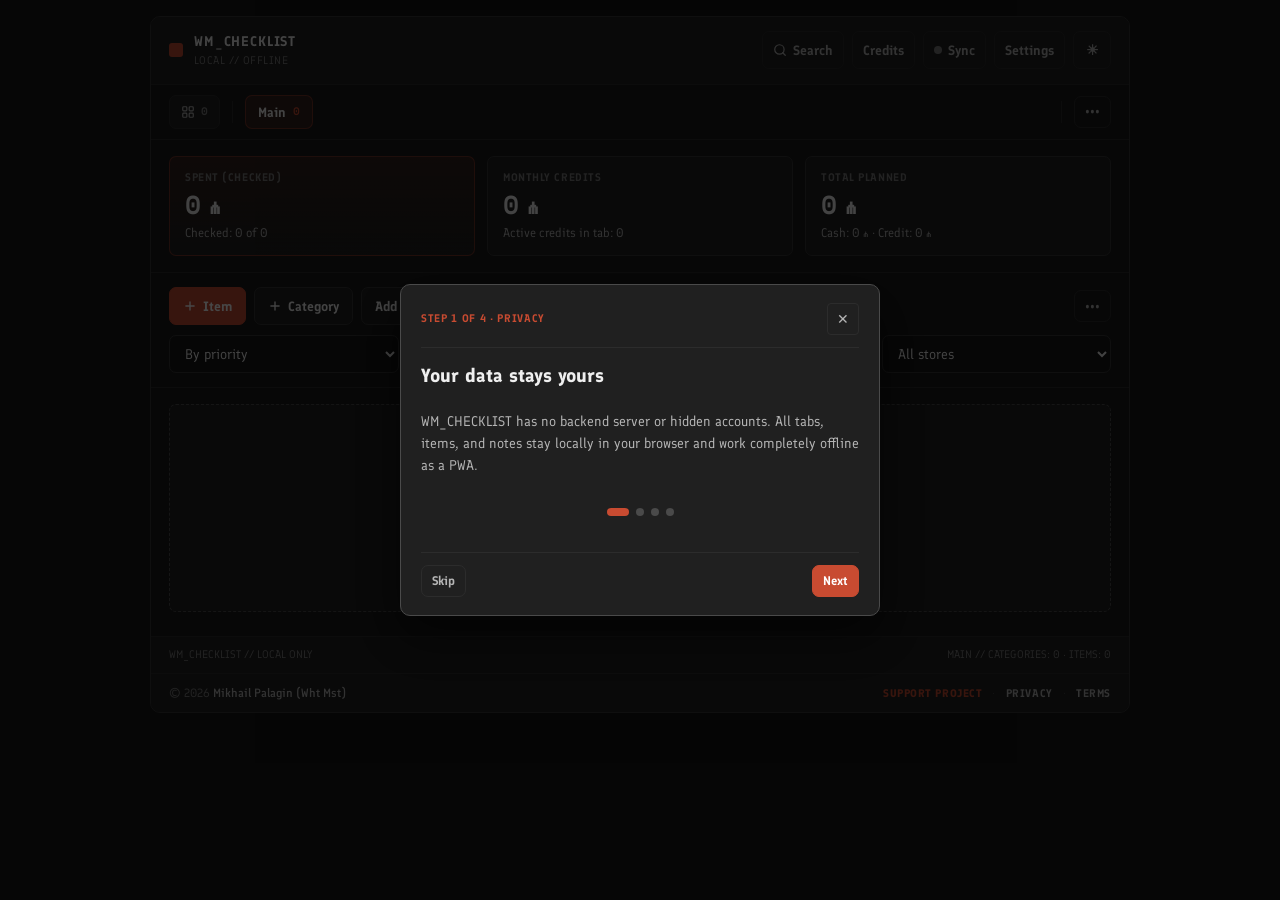
<file: index.html>
<!DOCTYPE html>
<html lang="en" data-theme="dark">
<head>
  <meta charset="UTF-8">
  <meta name="viewport" content="width=device-width, initial-scale=1.0, maximum-scale=5.0">
  <meta http-equiv="Content-Security-Policy" content="default-src 'self'; script-src 'self'; style-src 'self' 'unsafe-inline'; img-src 'self' https: http: data: blob:; font-src 'self'; connect-src 'self' https://api.github.com https://gist.githubusercontent.com https://gitlab.com https://api.dropboxapi.com https://content.dropboxapi.com; object-src 'none'; base-uri 'self'; form-action 'self';">
  <meta name="theme-color" content="#141414">
  <meta name="apple-mobile-web-app-capable" content="yes">
  <meta name="apple-mobile-web-app-status-bar-style" content="black-translucent">
  <link rel="manifest" href="manifest.json">
  <link rel="apple-touch-icon" href="assets/icons/icon-192.png">
  <title>WM_CHECKLIST · Personal Checklist & Purchase Tracker</title>
  <link rel="icon" type="image/svg+xml" href="data:image/svg+xml,%3Csvg xmlns='http://www.w3.org/2000/svg' viewBox='0 0 32 32'%3E%3Crect width='32' height='32' rx='6' fill='%23141414'/%3E%3Crect x='6' y='6' width='20' height='20' rx='4' fill='%23C84B31'/%3E%3Cpath d='M11 16.5l3.2 3.2 6.8-7.2' stroke='%23ffffff' stroke-width='2.6' fill='none' stroke-linecap='round' stroke-linejoin='round'/%3E%3C/svg%3E">
  <link rel="stylesheet" href="css/tokens.css">
  <link rel="stylesheet" href="css/styles.css">
</head>
<body>
  <!-- Выезжающее сверху по центру напоминание о резервной копии -->
  <div class="backup-banner" id="backupReminderBanner" role="status" aria-live="polite" aria-hidden="true">
    <div class="backup-banner-text">
      <div class="backup-banner-title" data-i18n="backup_banner_title">Time to save a backup</div>
      <div class="backup-banner-sub" data-i18n="backup_banner_sub">Your data lives locally in your browser — download a fresh .json in 1 click.</div>
    </div>
    <div class="backup-banner-actions">
      <button type="button" class="btn btn-accent btn-sm" id="backupBannerSaveBtn" data-i18n="backup_banner_save">Save .json</button>
      <button type="button" class="btn btn-ghost btn-sm" id="backupBannerLaterBtn" data-i18n="backup_banner_later">Later</button>
      <button type="button" class="modal-close backup-banner-close" id="backupBannerCloseBtn" aria-label="Close">✕</button>
    </div>
  </div>

  <div class="app-shell">
    <!-- Шапка: Кредиты -> Синхронизировать -> Настройки -> Тема -->
    <header class="topbar">
      <div class="brand">
        <span class="brand-dot" aria-hidden="true"></span>
        <div class="brand-text">
          <span class="brand-title">WM_CHECKLIST</span>
          <span class="brand-sub" id="syncStatusText">LOCAL // OFFLINE</span>
        </div>
      </div>

      <div class="topbar-actions">
        <button type="button" class="btn btn-ghost btn-icon" id="openSearchModalBtn" data-i18n-title="nav_search_title" title="Global search across all tabs (Ctrl+K or /)" aria-label="Search">
          <svg class="ico" viewBox="0 0 24 24" fill="none" stroke="currentColor" stroke-width="2.1" stroke-linecap="round" stroke-linejoin="round" aria-hidden="true"><circle cx="11" cy="11" r="8"/><line x1="21" y1="21" x2="16.65" y2="16.65"/></svg>
          <span class="btn-label-desktop" data-i18n="nav_search">Search</span>
        </button>
        <button type="button" class="btn btn-ghost btn-icon" id="openCreditsModalBtn" data-i18n-title="nav_credits_title" title="Credits & card limit" aria-label="Credits">
          <svg class="ico ico-mobile-only" viewBox="0 0 24 24" fill="none" stroke="currentColor" stroke-width="2" stroke-linecap="round" stroke-linejoin="round" aria-hidden="true"><rect x="2" y="5" width="20" height="14" rx="2"/><line x1="2" y1="10" x2="22" y2="10"/></svg>
          <span class="btn-label-desktop" data-i18n="nav_credits">Credits</span>
          <span class="topbar-pill hidden" id="topbarCreditsPill">0 ₼</span>
        </button>
        <button type="button" class="btn btn-ghost btn-icon" id="quickSyncBtn" data-i18n-title="nav_sync_title" title="Sync with GitHub" aria-label="Sync">
          <span class="sync-indicator" id="syncIndicator"></span>
          <span class="btn-label-desktop" data-i18n="nav_sync">Sync</span>
        </button>
        <button type="button" class="btn btn-ghost btn-icon" id="openSyncModalBtn" data-i18n-title="nav_settings_title" title="General settings, lists & sync" aria-label="Settings">
          <svg class="ico ico-mobile-only" viewBox="0 0 24 24" fill="none" stroke="currentColor" stroke-width="2" stroke-linecap="round" stroke-linejoin="round" aria-hidden="true"><circle cx="12" cy="12" r="3"/><path d="M19.4 15a1.65 1.65 0 0 0 .33 1.82l.06.06a2 2 0 1 1-2.83 2.83l-.06-.06a1.65 1.65 0 0 0-1.82-.33 1.65 1.65 0 0 0-1 1.51V21a2 2 0 1 1-4 0v-.09A1.65 1.65 0 0 0 9 19.4a1.65 1.65 0 0 0-1.82.33l-.06.06a2 2 0 1 1-2.83-2.83l.06-.06a1.65 1.65 0 0 0 .33-1.82 1.65 1.65 0 0 0-1.51-1H3a2 2 0 1 1 0-4h.09A1.65 1.65 0 0 0 4.6 9a1.65 1.65 0 0 0-.33-1.82l-.06-.06a2 2 0 1 1 2.83-2.83l.06.06a1.65 1.65 0 0 0 1.82.33H9a1.65 1.65 0 0 0 1-1.51V3a2 2 0 1 1 4 0v.09a1.65 1.65 0 0 0 1 1.51 1.65 1.65 0 0 0 1.82-.33l.06-.06a2 2 0 1 1 2.83 2.83l-.06.06a1.65 1.65 0 0 0-.33 1.82V9a1.65 1.65 0 0 0 1.51 1H21a2 2 0 1 1 0 4h-.09a1.65 1.65 0 0 0-1.51 1z"/></svg>
          <span class="btn-label-desktop" data-i18n="nav_settings">Settings</span>
        </button>
        <button type="button" class="btn btn-ghost btn-icon" id="themeToggleBtn" data-i18n-title="nav_theme_title" title="Toggle theme" aria-label="Toggle theme">
          <span id="themeToggleIcon">☀</span>
        </button>
      </div>
    </header>

    <!-- Панель вкладок (списков) -->
    <nav class="tabs-bar" aria-label="Lists">
      <div class="tabs-pinned-left">
        <button type="button" class="tab-chip tab-chip--all" id="allTabBtn" data-i18n-title="nav_all_title" title="All items across all tabs (unified list)" aria-label="All items">
          <svg class="ico" viewBox="0 0 24 24" fill="none" stroke="currentColor" stroke-width="2" stroke-linecap="round" stroke-linejoin="round" aria-hidden="true"><rect x="3" y="3" width="7" height="7" rx="1.5"/><rect x="14" y="3" width="7" height="7" rx="1.5"/><rect x="3" y="14" width="7" height="7" rx="1.5"/><rect x="14" y="14" width="7" height="7" rx="1.5"/></svg>
          <span class="tab-chip-count" id="allTabCount">0</span>
        </button>
      </div>
      <div class="tabs-divider" aria-hidden="true"></div>
      <div class="tabs-scroll-wrap">
        <button type="button" class="tabs-scroll-btn tabs-scroll-prev hidden" id="tabsScrollLeftBtn" aria-label="Scroll tabs left">‹</button>
        <div class="tabs-list" id="tabsList"></div>
        <button type="button" class="tabs-scroll-btn tabs-scroll-next hidden" id="tabsScrollRightBtn" aria-label="Scroll tabs right">›</button>
      </div>
      <div class="tabs-divider" aria-hidden="true"></div>
      <div class="tabs-controls">
        <button type="button" class="btn btn-ghost btn-sm" id="manageTabsBtn" data-i18n-title="nav_manage_tabs_title" title="Manage tabs (create, reorder, edit)">•••</button>
      </div>
    </nav>

    <!-- Итоговая полоса текущей вкладки -->
    <section class="summary-grid" aria-label="Tab summary">
      <div class="summary-card summary-card--primary">
        <div class="summary-label" data-i18n="sum_spent">SPENT (CHECKED)</div>
        <div class="summary-value" id="statSpent">0 ₼</div>
        <div class="summary-meta" id="statSpentMeta">Checked: 0 of 0</div>
      </div>
      <div class="summary-card">
        <div class="summary-label" data-i18n="sum_monthly">MONTHLY CREDITS</div>
        <div class="summary-value" id="statMonthly">0 ₼</div>
        <div class="summary-meta" id="statMonthlyMeta">Active credits: 0</div>
      </div>
      <div class="summary-card">
        <div class="summary-label" data-i18n="sum_planned">TOTAL PLANNED</div>
        <div class="summary-value" id="statPlanned">0 ₼</div>
        <div class="summary-meta" id="statPlannedMeta">Cash: 0 ₼ · Credit: 0 ₼</div>
      </div>
    </section>

    <!-- Основные действия и фильтры -->
    <section class="toolbar">
      <div class="toolbar-primary">
        <div class="toolbar-primary-left">
          <button type="button" class="btn btn-accent" id="addItemBtn"><svg class="ico" viewBox="0 0 24 24" fill="none" stroke="currentColor" stroke-width="2.4" stroke-linecap="round" stroke-linejoin="round" aria-hidden="true"><line x1="12" y1="5" x2="12" y2="19"/><line x1="5" y1="12" x2="19" y2="12"/></svg><span data-i18n="btn_add_item">Item</span></button>
          <button type="button" class="btn btn-secondary" id="addCategoryBtn"><svg class="ico" viewBox="0 0 24 24" fill="none" stroke="currentColor" stroke-width="2.4" stroke-linecap="round" stroke-linejoin="round" aria-hidden="true"><line x1="12" y1="5" x2="12" y2="19"/><line x1="5" y1="12" x2="19" y2="12"/></svg><span data-i18n="btn_add_cat">Category</span></button>
          <button type="button" class="btn btn-secondary" id="addBundleBtn" data-i18n="btn_add_bundle">Add Credit</button>
        </div>
        <div class="toolbar-primary-right">
          <button type="button" class="btn btn-ghost btn-sm btn-icon hidden" id="toggleAllCategoriesBtn" title="Collapse all categories" aria-label="Collapse or expand all categories"></button>
          <button type="button" class="btn btn-ghost btn-sm" id="manageCategoriesBtn" data-i18n-title="nav_manage_cats_title" title="Manage categories (reorder, rename, move)">•••</button>
        </div>
      </div>

      <div class="toolbar-filters">
        <select class="select" id="sortFilter" aria-label="Sort items">
          <option value="priority" data-i18n="sort_priority">By priority</option>
          <option value="price_desc" data-i18n="sort_price_desc">Price: high to low</option>
          <option value="price_asc" data-i18n="sort_price_asc">Price: low to high</option>
          <option value="newest" data-i18n="sort_newest">Newest first</option>
          <option value="alpha" data-i18n="sort_alpha">Alphabetical (A–Z)</option>
        </select>
        <select class="select" id="statusFilter" aria-label="Filter by status">
          <option value="all" data-i18n="filter_status_all">All statuses</option>
          <option value="unchecked" data-i18n="filter_status_unchecked">Not bought</option>
          <option value="checked" data-i18n="filter_status_checked">Bought</option>
          <option value="credit" data-i18n="filter_status_credit">Credit / installment only</option>
        </select>
        <select class="select" id="priorityFilter" aria-label="Filter by priority">
          <option value="all" data-i18n="filter_prio_all">All priorities</option>
        </select>
        <select class="select" id="storeFilter" aria-label="Filter by store">
          <option value="all" data-i18n="filter_store_all">All stores</option>
        </select>
      </div>
    </section>

    <!-- Основной список категорий и позиций (всегда чистый, без лишних блоков) -->
    <main class="checklist-main" id="checklistRoot"></main>

    <!-- Двухэтажный футер -->
    <footer class="app-footer">
      <div class="footer-top">
        <span class="footer-left" id="footerProviderLabel">WM_CHECKLIST // LOCAL</span>
        <span class="footer-right" id="footerStats">READY</span>
      </div>
      <div class="footer-lower">
        <div class="footer-copy">
          © 2026 <a class="footer-copy-link" href="https://whtmst.github.io/" target="_blank" rel="noopener noreferrer">Mikhail Palagin (Wht Mst)</a>
        </div>
        <div class="footer-links">
          <button type="button" class="footer-action-link" id="openDonateModalBtn" data-i18n="footer_support">SUPPORT PROJECT</button>
          <span class="footer-sep" aria-hidden="true">·</span>
          <button type="button" class="footer-legal-link" id="openPrivacyModalBtn" data-i18n="footer_privacy">PRIVACY</button>
          <span class="footer-sep" aria-hidden="true">·</span>
          <button type="button" class="footer-legal-link" id="openTermsModalBtn" data-i18n="footer_terms">TERMS</button>
        </div>
      </div>
    </footer>
  </div>

  <!-- ВЫДВИЖНАЯ ПАНЕЛЬ ПРОСМОТРА КАРТОЧКИ ТОВАРА -->
  <div class="drawer-backdrop" id="itemDetailDrawer" aria-hidden="true">
    <aside class="drawer-panel" role="dialog" aria-modal="true" aria-labelledby="drawerItemTitle">
      <div class="drawer-header">
        <div class="drawer-kicker" id="drawerCategoryLabel">ITEM CARD</div>
        <div class="drawer-header-actions">
          <button type="button" class="btn btn-secondary btn-sm" id="drawerEditBtn" data-i18n-title="tip_edit_item" title="Edit item">
            <svg class="ico" viewBox="0 0 24 24" fill="none" stroke="currentColor" stroke-width="2" stroke-linecap="round" stroke-linejoin="round" aria-hidden="true"><path d="M12 20h9"/><path d="M16.5 3.5a2.12 2.12 0 0 1 3 3L7 19l-4 1 1-4Z"/></svg>
            <span data-i18n="btn_edit">Edit</span>
          </button>
          <button type="button" class="modal-close" id="closeDrawerBtn" aria-label="Close">✕</button>
        </div>
      </div>

      <div class="drawer-body" id="drawerBody">
        <div class="drawer-badges" id="drawerBadges"></div>
        <h3 class="drawer-title" id="drawerItemTitle"></h3>

        <div class="drawer-price-bar">
          <div>
            <div class="drawer-price-main" id="drawerPriceMain"></div>
            <div class="drawer-price-sub" id="drawerPriceSub"></div>
          </div>
          <label class="checkbox-label drawer-check-toggle">
            <input type="checkbox" id="drawerCheckedToggle">
            <span id="drawerCheckedText">Bought</span>
          </label>
        </div>

        <div class="drawer-credit-block hidden" id="drawerCreditBlock"></div>

        <div class="drawer-gallery hidden" id="drawerGallery">
          <div class="gallery-stage">
            <img id="drawerGalleryImg" class="gallery-img" alt="Item photo" referrerpolicy="no-referrer" loading="lazy">
            <button type="button" class="gallery-nav gallery-prev hidden" id="galleryPrevBtn" aria-label="Previous photo">‹</button>
            <button type="button" class="gallery-nav gallery-next hidden" id="galleryNextBtn" aria-label="Next photo">›</button>
          </div>
          <div class="gallery-dots hidden" id="galleryDots"></div>
        </div>

        <div class="drawer-link-wrap hidden" id="drawerLinkWrap">
          <a class="btn btn-accent drawer-link-btn" id="drawerLinkAnchor" href="#" target="_blank" rel="noopener noreferrer">
            Open item ↗
          </a>
        </div>

        <div class="drawer-note-section" id="drawerNoteSection">
          <div class="drawer-section-label" data-i18n="drawer_note_label">NOTE / SPECIFICATIONS</div>
          <div class="drawer-note-content" id="drawerNoteContent"></div>
        </div>
      </div>
    </aside>
  </div>

  <!-- МОДАЛКА: Глобальный Spotlight-поиск по всем вкладкам (Ctrl+K) -->
  <div class="modal-backdrop spotlight-backdrop" id="globalSearchModal" aria-hidden="true">
    <div class="modal-box modal-box--xl spotlight-box" role="dialog" aria-modal="true" aria-label="Global search">
      <div class="spotlight-input-wrap">
        <svg class="ico spotlight-ico" viewBox="0 0 24 24" fill="none" stroke="currentColor" stroke-width="2.2" stroke-linecap="round" stroke-linejoin="round" aria-hidden="true"><circle cx="11" cy="11" r="8"/><line x1="21" y1="21" x2="16.65" y2="16.65"/></svg>
        <input type="search" class="spotlight-input" id="globalSearchInput" placeholder="Search across all tabs, specs, stores, credits..." data-i18n-placeholder="spotlight_placeholder" autocomplete="off">
        <kbd class="spotlight-kbd">ESC</kbd>
        <button type="button" class="modal-close" data-close-modal="globalSearchModal" aria-label="Close">✕</button>
      </div>
      <div class="spotlight-chips" id="spotlightChips">
        <button type="button" class="spotlight-chip" data-chip-group="status" data-chip-val="unchecked" data-i18n="chip_unchecked">Not bought</button>
        <button type="button" class="spotlight-chip" data-chip-group="status" data-chip-val="checked" data-i18n="chip_checked">Bought</button>
        <button type="button" class="spotlight-chip" data-chip-group="pay" data-chip-val="credit" data-i18n="chip_credit">In credit</button>
        <button type="button" class="spotlight-chip" data-chip-group="pay" data-chip-val="cash" data-i18n="chip_cash">Cash</button>
      </div>
      <div class="spotlight-meta" id="globalSearchMeta"></div>
      <div class="spotlight-results" id="globalSearchResults"></div>
    </div>
  </div>

  <!-- МОДАЛКА: Единая сводка «Все кредиты и лимит карты» (780px) -->
  <div class="modal-backdrop" id="creditsModal" aria-hidden="true">
    <div class="modal-box modal-box--xl" role="dialog" aria-modal="true" aria-labelledby="creditsModalTitle">
      <div class="modal-header">
        <div>
          <div class="section-kicker">GLOBAL_CREDITS // ALL_TABS</div>
          <h3 id="creditsModalTitle" data-i18n="credits_modal_title">All credits, installments & card limit</h3>
        </div>
        <button type="button" class="modal-close" data-close-modal="creditsModal" aria-label="Close">✕</button>
      </div>

      <div class="modal-form">
        <div class="credits-ref-grid">
          <div class="card-limit-box">
            <div class="form-group">
              <label class="form-label" for="cardLimitInput"><span data-i18n="credits_card_limit_label">Card limit</span> (<span class="js-currency-symbol">₼</span>, <span data-i18n="credits_ref_suffix">reference</span>)</label>
              <input type="number" class="input input-mono" id="cardLimitInput" min="0" step="1" data-i18n-placeholder="credits_ph_limit" placeholder="e.g., 2450">
            </div>
            <div class="card-limit-stats" id="cardLimitStats">
              <span class="form-hint">Enter your card limit to see remaining balance.</span>
            </div>
            <div class="credit-progress-track hidden" id="cardLimitTrack">
              <div class="credit-progress-fill" id="cardLimitFill" style="width: 0%;"></div>
            </div>
          </div>

          <div class="card-limit-box">
            <div class="form-group">
              <label class="form-label" for="monthlyIncomeInput"><span data-i18n="credits_income_label">Income / mo</span> (<span class="js-currency-symbol">₼</span>, <span data-i18n="credits_ref_suffix">reference</span>)</label>
              <input type="number" class="input input-mono" id="monthlyIncomeInput" min="0" step="1" data-i18n-placeholder="credits_ph_income" placeholder="e.g., 820">
            </div>
            <div class="card-limit-stats" id="monthlyIncomeStats">
              <span class="form-hint">Enter monthly income to see credit load percentage.</span>
            </div>
            <div class="credit-progress-track hidden" id="monthlyIncomeTrack">
              <div class="credit-progress-fill" id="monthlyIncomeFill" style="width: 0%;"></div>
            </div>
          </div>
        </div>

        <div class="credits-kpi-grid">
          <div class="summary-card summary-card--primary">
            <div class="summary-label" data-i18n="credits_kpi_monthly">MONTHLY PAYMENT (ALL TABS)</div>
            <div class="summary-value" id="globalCreditMonthly">0 ₼</div>
            <div class="summary-meta" id="globalCreditMonthlyMeta">Active records: 0</div>
          </div>
          <div class="summary-card">
            <div class="summary-label" data-i18n="credits_kpi_grace">GRACE DEBT</div>
            <div class="summary-value" id="globalCreditGrace">0 ₼</div>
            <div class="summary-meta" id="globalCreditGraceMeta">No upcoming deadlines</div>
          </div>
          <div class="summary-card">
            <div class="summary-label" data-i18n="credits_kpi_remaining">TOTAL DEBT REMAINING</div>
            <div class="summary-value" id="globalCreditRemaining">0 ₼</div>
            <div class="summary-meta" data-i18n="credits_kpi_remaining_sub">Across all active debts</div>
          </div>
        </div>

        <div class="credits-toolbar">
          <div class="credits-filter-pills" id="creditsTypeFilter">
            <button type="button" class="tab-chip active" data-ctype="all" data-i18n="credits_filter_all">All</button>
            <button type="button" class="tab-chip" data-ctype="installment" data-i18n="credit_type_installment">Installment</button>
            <button type="button" class="tab-chip" data-ctype="ninja" data-i18n="credit_type_ninja">Ninja</button>
            <button type="button" class="tab-chip" data-ctype="grace" data-i18n="credit_type_grace_short">Grace</button>
            <button type="button" class="tab-chip" data-ctype="custom" data-i18n="credits_filter_custom">Custom</button>
            <button type="button" class="tab-chip" data-ctype="paid_off" id="creditsFilterPaidOff" data-i18n="credits_filter_paid_off">Paid off</button>
          </div>
          <button type="button" class="btn btn-accent btn-sm" id="addBundleFromCreditsBtn"><svg class="ico" viewBox="0 0 24 24" fill="none" stroke="currentColor" stroke-width="2.4" stroke-linecap="round" stroke-linejoin="round" aria-hidden="true"><line x1="12" y1="5" x2="12" y2="19"/><line x1="5" y1="12" x2="19" y2="12"/></svg><span data-i18n="btn_add_bundle">Add Credit</span></button>
        </div>

        <div class="global-credits-list" id="globalCreditsList"></div>
      </div>
    </div>
  </div>

  <!-- МОДАЛКА: Добавить / Редактировать позицию (единая ширина 780px на ПК, без дубля кредита) -->
  <div class="modal-backdrop" id="itemModal" aria-hidden="true">
    <div class="modal-box modal-box--xl" role="dialog" aria-modal="true" aria-labelledby="itemModalTitle">
      <div class="modal-header">
        <h3 id="itemModalTitle">New item</h3>
        <button type="button" class="modal-close" data-close-modal="itemModal" aria-label="Close">✕</button>
      </div>
      <form id="itemForm" class="modal-form">
        <input type="hidden" id="itemIdInput">

        <div class="form-group">
          <label class="form-label" for="itemTitleInput" data-i18n="item_label_title">Title *</label>
          <input type="text" class="input" id="itemTitleInput" data-i18n-placeholder="item_ph_title" placeholder="e.g., Mountain Bike 26&quot; or USB-C Charger" required>
        </div>

        <div class="form-row-2">
          <div class="form-group">
            <label class="form-label" for="itemCategorySelect" data-i18n="item_label_cat">Category *</label>
            <select class="select" id="itemCategorySelect" required></select>
          </div>
          <div class="form-group">
            <label class="form-label" for="itemPriceInput"><span data-i18n="item_label_price">Price</span> (<span class="js-currency-symbol">₼</span>)</label>
            <input type="number" class="input input-mono" id="itemPriceInput" min="0" step="0.01" placeholder="0">
          </div>
        </div>

        <div class="form-group hidden" id="newCategoryGroup">
          <label class="form-label" for="itemNewCategoryInput" data-i18n="item_label_new_cat">New category name *</label>
          <input type="text" class="input" id="itemNewCategoryInput" data-i18n-placeholder="item_ph_new_cat" placeholder="e.g., Gear, Lighting, Accessories">
        </div>

        <div class="form-row-2">
          <div class="form-group">
            <label class="form-label" for="itemPrioritySelect" data-i18n="item_label_prio">Priority</label>
            <select class="select" id="itemPrioritySelect"></select>
          </div>
          <div class="form-group">
            <label class="form-label" for="itemStoreSelect" data-i18n="item_label_store">Store / source</label>
            <select class="select" id="itemStoreSelect"></select>
          </div>
        </div>

        <div class="form-group hidden" id="customStoreGroup">
          <label class="form-label" for="itemCustomStoreInput" data-i18n="item_label_custom_store">Custom store / source</label>
          <input type="text" class="input" id="itemCustomStoreInput" data-i18n-placeholder="item_ph_custom_store" placeholder="e.g., Amazon, AliExpress, Local shop">
        </div>

        <div class="form-group">
          <label class="form-label" for="itemLinkInput" data-i18n="item_label_link">Product URL</label>
          <input type="url" class="input" id="itemLinkInput" placeholder="https://...">
        </div>

        <div class="form-group">
          <label class="form-label" for="itemImageInput1" data-i18n="item_label_photos">Product photos (image URLs, up to 3)</label>
          <div class="photo-inputs-stack" id="itemPhotoInputs">
            <div class="photo-upload-bar hidden" id="itemPhotoUploadBar">
              <label class="btn btn-secondary btn-sm file-upload-btn" id="itemPhotoUploadLabel">
                <span data-i18n="photo_upload_btn">Upload photo (WebP)</span>
                <input type="file" id="itemPhotoFileInput" accept="image/jpeg,image/png,image/webp,image/heic,image/heif,image/gif" multiple hidden>
              </label>
              <span class="photo-upload-hint" id="itemPhotoUploadHint" data-i18n="photo_upload_hint">Up to 3 · auto-resized to 1280px WebP, EXIF/GPS stripped</span>
            </div>
            <div class="photo-upload-notice hidden" id="itemPhotoUploadNotice" data-i18n="photo_upload_need_dbx">Device photo uploads require connecting Dropbox in Settings → Sync.</div>
            <div class="photo-thumbs-row hidden" id="itemPhotoThumbs"></div>
            <input type="url" class="input" id="itemImageInput1" data-i18n-placeholder="item_ph_photo1" placeholder="https://... (photo 1)">
            <input type="url" class="input hidden" id="itemImageInput2" data-i18n-placeholder="item_ph_photo2" placeholder="https://... (photo 2)">
            <input type="url" class="input hidden" id="itemImageInput3" data-i18n-placeholder="item_ph_photo3" placeholder="https://... (photo 3)">
          </div>
        </div>

        <div class="form-group">
          <label class="form-label" for="itemNoteInput" data-i18n="item_label_note">Note / specifications</label>
          <textarea class="textarea" id="itemNoteInput" rows="4" data-i18n-placeholder="item_ph_note" placeholder="Size, color, or &quot;Key: Value&quot; spec lines..."></textarea>
        </div>

        <div class="form-check-row">
          <label class="checkbox-label">
            <input type="checkbox" id="itemCheckedInput">
            <span data-i18n="item_label_checked">Already bought / completed</span>
          </label>
        </div>

        <!-- Перенести / скопировать карточку в другую вкладку -->
        <div class="transfer-box hidden" id="itemTransferBox">
          <div class="section-kicker" data-i18n="transfer_kicker">MOVE / COPY TO ANOTHER TAB</div>
          <div class="form-row-2">
            <div class="form-group">
              <label class="form-label" for="itemTransferTabSelect" data-i18n="transfer_target_tab">Target tab</label>
              <select class="select" id="itemTransferTabSelect"></select>
            </div>
            <div class="form-group">
              <label class="form-label" for="itemTransferCatSelect" data-i18n="transfer_target_cat">Category inside it</label>
              <select class="select" id="itemTransferCatSelect"></select>
            </div>
          </div>
          <div class="transfer-actions">
            <button type="button" class="btn btn-secondary btn-sm" id="moveItemTabBtn" data-i18n="btn_move">Move →</button>
            <button type="button" class="btn btn-ghost btn-sm" id="copyItemTabBtn" data-i18n="btn_copy">Copy</button>
          </div>
        </div>

        <div class="modal-actions modal-actions--split">
          <button type="button" class="btn btn-danger hidden" id="deleteItemBtn" data-i18n="btn_delete">Delete</button>
          <button type="button" class="btn btn-danger hidden" id="clearItemFormBtn" data-i18n-title="tip_clear_form" title="Clear all form fields">
            <svg class="ico" viewBox="0 0 24 24" fill="none" stroke="currentColor" stroke-width="2" stroke-linecap="round" stroke-linejoin="round" aria-hidden="true"><polyline points="3 6 5 6 21 6"/><path d="M19 6l-1 14a2 2 0 0 1-2 2H8a2 2 0 0 1-2-2L5 6"/><path d="M10 11v6"/><path d="M14 11v6"/><path d="M9 6V4a1 1 0 0 1 1-1h4a1 1 0 0 1 1 1v2"/></svg>
            <span data-i18n="btn_clear">Clear</span>
          </button>
          <div class="modal-actions-right">
            <button type="button" class="btn btn-ghost" data-close-modal="itemModal" data-i18n="btn_cancel">Cancel</button>
            <button type="submit" class="btn btn-accent" data-i18n="btn_save">Save</button>
          </div>
        </div>
      </form>
    </div>
  </div>

  <!-- МОДАЛКА: Единое оформление в кредит / рассрочку (1 или несколько товаров из любых вкладок, 780px) -->
  <div class="modal-backdrop" id="bundleModal" aria-hidden="true">
    <div class="modal-box modal-box--xl" role="dialog" aria-modal="true" aria-labelledby="bundleModalTitle">
      <div class="modal-header">
        <h3 id="bundleModalTitle">Add credit / installment</h3>
        <button type="button" class="modal-close" data-close-modal="bundleModal" aria-label="Close">✕</button>
      </div>
      <form id="bundleForm" class="modal-form">
        <input type="hidden" id="bundleIdInput">

        <div class="form-row-2">
          <div class="form-group">
            <label class="form-label" for="bundleNameInput" data-i18n="bundle_label_name">Name (leave empty for single item)</label>
            <input type="text" class="input" id="bundleNameInput" data-i18n-placeholder="bundle_ph_name" placeholder="e.g., Order 18.11 or auto-filled">
          </div>
          <div class="form-group">
            <label class="form-label" for="bundleTypeSelect" data-i18n="bundle_label_type">Payment type</label>
            <select class="select" id="bundleTypeSelect">
              <option value="installment">Installment (0%)</option>
              <option value="ninja">Ninja (split with %)</option>
              <option value="grace">Grace period</option>
              <option value="custom">Custom...</option>
            </select>
          </div>
        </div>

        <div class="form-group hidden" id="bundleCustomTypeGroup">
          <label class="form-label" for="bundleCustomTypeInput" data-i18n="bundle_label_custom_type">Custom type name</label>
          <input type="text" class="input" id="bundleCustomTypeInput" data-i18n-placeholder="bundle_ph_custom_type" placeholder="e.g., Bank Split">
        </div>

        <div class="form-group">
          <div class="form-label-row">
            <label class="form-label" data-i18n="bundle_label_items">Select 1 or more items (across any tabs) *</label>
            <span class="mono-pill" id="bundleBaseSumLabel">Base: 0 ₼</span>
          </div>
          <div class="bundle-picker-tools">
            <input type="search" class="input bundle-picker-search" id="bundlePickerSearch" data-i18n-placeholder="bundle_ph_search" placeholder="Search item, category, or tab..." aria-label="Search items">
            <label class="checkbox-label bundle-show-all-label" data-i18n-title="tip_show_used" title="Show items already included in other credits">
              <input type="checkbox" id="bundleShowUsedCheck">
              <span data-i18n="bundle_show_used">Already in credits</span>
            </label>
          </div>
          <div class="bundle-picker-list" id="bundleItemsPicker"></div>
        </div>

        <!-- Поля для Рассрочка / Ninja / Свой -->
        <div id="bundleInstallmentRows">
          <div class="form-row-2" style="margin-bottom: 10px;">
            <div class="form-group">
              <label class="form-label" for="bundleStartDateInput" data-i18n="bundle_label_start">Start date</label>
              <input type="date" class="input input-mono" id="bundleStartDateInput">
            </div>
            <div class="form-group">
              <label class="form-label" for="bundleMonthsInput" data-i18n="bundle_label_months">Term (mo.)</label>
              <input type="number" class="input input-mono" id="bundleMonthsInput" min="1" step="1" placeholder="12">
            </div>
          </div>

          <div class="form-row-2">
            <div class="form-group">
              <label class="form-label" for="bundleMonthlyInput"><span data-i18n="bundle_label_monthly">Payment / mo</span> (<span class="js-currency-symbol">₼</span>) *</label>
              <input type="number" class="input input-mono" id="bundleMonthlyInput" min="0" step="0.01" placeholder="6.61">
            </div>
            <div class="form-group">
              <label class="form-label" for="bundleTotalInput"><span data-i18n="bundle_label_total">Total amount</span> (<span class="js-currency-symbol">₼</span>) *</label>
              <input type="number" class="input input-mono" id="bundleTotalInput" min="0" step="0.01" placeholder="79.33">
            </div>
          </div>
        </div>

        <!-- Поля для Льготного периода -->
        <div id="bundleGraceRows" class="hidden">
          <div class="form-row-2">
            <div class="form-group">
              <label class="form-label" for="bundleDueDateInput" data-i18n="bundle_label_due">Pay by (date)</label>
              <input type="date" class="input input-mono" id="bundleDueDateInput">
            </div>
            <div class="form-group">
              <label class="form-label" for="bundleGraceTotalInput"><span data-i18n="bundle_label_grace_total">Amount due</span> (<span class="js-currency-symbol">₼</span>) *</label>
              <input type="number" class="input input-mono" id="bundleGraceTotalInput" min="0" step="0.01" placeholder="33.50">
            </div>
          </div>
        </div>

        <div class="credit-calc-note" id="bundleOverpayNote">
          Enter the total amount (including bank fees if any) and the monthly payment.
        </div>

        <div class="form-check-row">
          <label class="checkbox-label">
            <input type="checkbox" id="bundleCheckedInput" checked>
            <span data-i18n="bundle_label_checked">Already issued (mark selected items as bought)</span>
          </label>
        </div>

        <div class="modal-actions modal-actions--split">
          <div class="modal-actions-left">
            <button type="button" class="btn btn-danger hidden" id="deleteBundleBtn" data-i18n="btn_delete_credit">Delete credit</button>
            <button type="button" class="btn btn-warning hidden" id="toggleBundlePaidOffBtn" data-i18n="btn_mark_paid_off">Mark as paid off</button>
          </div>
          <div class="modal-actions-right">
            <button type="button" class="btn btn-ghost" data-close-modal="bundleModal" data-i18n="btn_cancel">Cancel</button>
            <button type="submit" class="btn btn-accent" data-i18n="btn_save_credit">Save credit</button>
          </div>
        </div>
      </form>
    </div>
  </div>

  <!-- МОДАЛКА: Управление вкладками (создать, порядок, редактировать) -->
  <div class="modal-backdrop" id="tabsManagerModal" aria-hidden="true">
    <div class="modal-box modal-box--wide" role="dialog" aria-modal="true" aria-labelledby="tabsManagerTitle">
      <div class="modal-header">
        <div>
          <div class="section-kicker">TABS_MANAGER</div>
          <h3 id="tabsManagerTitle" data-i18n="tabs_mgr_title">Manage tabs</h3>
        </div>
        <button type="button" class="modal-close" data-close-modal="tabsManagerModal" aria-label="Close">✕</button>
      </div>
      <div class="modal-form">
        <div class="manager-top-bar">
          <span class="form-hint" data-i18n="mgr_drag_hint">Reorder using ↑↓ arrows or drag by ⋮⋮</span>
          <button type="button" class="btn btn-accent btn-sm" id="addTabFromManagerBtn"><svg class="ico" viewBox="0 0 24 24" fill="none" stroke="currentColor" stroke-width="2.4" stroke-linecap="round" stroke-linejoin="round" aria-hidden="true"><line x1="12" y1="5" x2="12" y2="19"/><line x1="5" y1="12" x2="19" y2="12"/></svg><span data-i18n="btn_new_tab">New tab</span></button>
        </div>
        <div class="manager-list" id="tabsManagerList"></div>
      </div>
    </div>
  </div>

  <!-- МОДАЛКА: Управление категориями текущей вкладки -->
  <div class="modal-backdrop" id="categoriesManagerModal" aria-hidden="true">
    <div class="modal-box modal-box--wide" role="dialog" aria-modal="true" aria-labelledby="categoriesManagerTitle">
      <div class="modal-header">
        <div>
          <div class="section-kicker" id="categoriesManagerKicker">CATEGORIES_MANAGER</div>
          <h3 id="categoriesManagerTitle" data-i18n="cats_mgr_title">Manage categories</h3>
        </div>
        <button type="button" class="modal-close" data-close-modal="categoriesManagerModal" aria-label="Close">✕</button>
      </div>
      <div class="modal-form">
        <div class="manager-top-bar">
          <span class="form-hint" data-i18n="mgr_drag_hint">Reorder using ↑↓ arrows or drag by ⋮⋮</span>
          <button type="button" class="btn btn-accent btn-sm" id="addCategoryFromManagerBtn"><svg class="ico" viewBox="0 0 24 24" fill="none" stroke="currentColor" stroke-width="2.4" stroke-linecap="round" stroke-linejoin="round" aria-hidden="true"><line x1="12" y1="5" x2="12" y2="19"/><line x1="5" y1="12" x2="19" y2="12"/></svg><span data-i18n="btn_new_cat">New category</span></button>
        </div>
        <div class="manager-list" id="categoriesManagerList"></div>
      </div>
    </div>
  </div>

  <!-- МОДАЛКА: Категория -->
  <div class="modal-backdrop" id="categoryModal" aria-hidden="true">
    <div class="modal-box" role="dialog" aria-modal="true" aria-labelledby="categoryModalTitle">
      <div class="modal-header">
        <h3 id="categoryModalTitle">New category</h3>
        <button type="button" class="modal-close" data-close-modal="categoryModal" aria-label="Close">✕</button>
      </div>
      <form id="categoryForm" class="modal-form">
        <input type="hidden" id="categoryIdInput">
        <div class="form-group">
          <label class="form-label" for="categoryNameInput" data-i18n="cat_label_name">Category name *</label>
          <input type="text" class="input" id="categoryNameInput" data-i18n-placeholder="cat_ph_name" placeholder="e.g., Gear, Lighting, Tools" required>
        </div>

        <div class="transfer-box hidden" id="categoryTransferBox">
          <div class="section-kicker" data-i18n="transfer_kicker">MOVE / COPY TO ANOTHER TAB</div>
          <p class="form-hint" data-i18n="transfer_cat_hint">The category will be moved or copied along with all its items.</p>
          <div class="form-group">
            <label class="form-label" for="categoryTransferTabSelect" data-i18n="transfer_target_tab">Target tab</label>
            <select class="select" id="categoryTransferTabSelect"></select>
          </div>
          <div class="transfer-actions">
            <button type="button" class="btn btn-secondary btn-sm" id="moveCategoryTabBtn" data-i18n="btn_move">Move →</button>
            <button type="button" class="btn btn-ghost btn-sm" id="copyCategoryTabBtn" data-i18n="btn_copy">Copy</button>
          </div>
        </div>

        <div class="modal-actions modal-actions--split">
          <button type="button" class="btn btn-danger hidden" id="deleteCategoryBtn" data-i18n="btn_delete_cat">Delete category</button>
          <div class="modal-actions-right">
            <button type="button" class="btn btn-ghost" data-close-modal="categoryModal" data-i18n="btn_cancel">Cancel</button>
            <button type="submit" class="btn btn-accent" data-i18n="btn_save">Save</button>
          </div>
        </div>
      </form>
    </div>
  </div>

  <!-- МОДАЛКА: Вкладка -->
  <div class="modal-backdrop" id="tabModal" aria-hidden="true">
    <div class="modal-box" role="dialog" aria-modal="true" aria-labelledby="tabModalTitle">
      <div class="modal-header">
        <h3 id="tabModalTitle">New tab</h3>
        <button type="button" class="modal-close" data-close-modal="tabModal" aria-label="Close">✕</button>
      </div>
      <form id="tabForm" class="modal-form">
        <input type="hidden" id="tabIdInput">
        <div class="form-group">
          <label class="form-label" for="tabNameInput" data-i18n="tab_label_name">Tab name *</label>
          <input type="text" class="input" id="tabNameInput" data-i18n-placeholder="tab_ph_name" placeholder="e.g., Work, Home, Renovation" required>
        </div>
        <div class="modal-actions modal-actions--split">
          <button type="button" class="btn btn-danger hidden" id="deleteTabBtn" data-i18n="btn_delete_tab">Delete tab</button>
          <div class="modal-actions-right">
            <button type="button" class="btn btn-ghost" data-close-modal="tabModal" data-i18n="btn_cancel">Cancel</button>
            <button type="submit" class="btn btn-accent" data-i18n="btn_save">Save</button>
          </div>
        </div>
      </form>
    </div>
  </div>

  <!-- МОДАЛКА: Настройки (Общие и Синхронизация) -->
  <div class="modal-backdrop" id="syncModal" aria-hidden="true">
    <div class="modal-box modal-box--xl" role="dialog" aria-modal="true" aria-labelledby="syncModalTitle">
      <div class="modal-header modal-header--tabs">
        <div class="settings-header-left">
          <h3 id="syncModalTitle" data-i18n="settings_title">Settings</h3>
          <div class="settings-tabs" id="settingsModalTabs" role="tablist">
            <button type="button" class="settings-tab-btn active" data-settings-tab="general" role="tab" aria-selected="true" data-i18n="settings_tab_general">General</button>
            <button type="button" class="settings-tab-btn" data-settings-tab="sync" role="tab" aria-selected="false" data-i18n="settings_tab_sync">Sync</button>
            <button type="button" class="settings-tab-btn" data-settings-tab="about" role="tab" aria-selected="false" data-i18n="settings_tab_about">About</button>
          </div>
        </div>
        <button type="button" class="modal-close" data-close-modal="syncModal" aria-label="Close">✕</button>
      </div>

      <!-- ВКЛАДКА 1: ОБЩИЕ НАСТРОЙКИ (Валюта, Магазины, Типы кредитов) -->
      <div class="modal-form" id="settingsTabGeneral">
        <div class="sync-panel">
          <div class="section-kicker" data-i18n="gen_currency_kicker">CURRENCY, LANGUAGE & BACKUP</div>
          <div class="form-row-2">
            <div class="form-group">
              <label class="form-label" for="currencyPresetSelect" data-i18n="gen_currency_label">Currency</label>
              <select class="select" id="currencyPresetSelect"></select>
            </div>
            <div class="form-group hidden" id="customCurrencyGroup">
              <label class="form-label" for="customCurrencyInput" data-i18n="gen_currency_custom_label">Custom symbol (1–5 chars)</label>
              <div class="input-with-btn">
                <input type="text" class="input input-mono" id="customCurrencyInput" maxlength="5" placeholder="£, BYN, zł...">
                <button type="button" class="btn btn-accent btn-sm" id="applyCustomCurrencyBtn" data-i18n="btn_ok">OK</button>
              </div>
            </div>
          </div>
          <p class="form-hint" data-i18n="gen_currency_hint">Updates instantly across the entire app and syncs between devices.</p>

          <div class="form-row-2" style="margin-top: 10px;">
            <div class="form-group">
              <label class="form-label" for="langSelect" data-i18n="gen_lang_label">Interface language</label>
              <select class="select" id="langSelect">
                <option value="ru">Русский (RU)</option>
                <option value="en">English (EN)</option>
                <option value="az">Azərbaycanca (AZ)</option>
              </select>
            </div>
            <div class="form-group">
              <label class="form-label" for="backupReminderSelect" data-i18n="gen_backup_label">Remind to export .json</label>
              <select class="select" id="backupReminderSelect">
                <option value="0" data-i18n="gen_backup_off">Off</option>
                <option value="7" data-i18n="gen_backup_7">Every 7 days</option>
                <option value="14" data-i18n="gen_backup_14">Every 14 days</option>
                <option value="30" data-i18n="gen_backup_30">Every 30 days</option>
              </select>
            </div>
          </div>
          <p class="form-hint" data-i18n="gen_backup_hint">Shows a gentle top banner with a 1-click JSON export when it is time to back up.</p>
        </div>

        <div class="sync-divider"></div>

        <div class="sync-panel">
          <div class="section-kicker" data-i18n="gen_stores_kicker">STORES & SOURCES</div>
          <p class="form-hint" data-i18n="gen_stores_hint">Hidden stores stay out of the dropdown for new items without breaking existing cards. Custom stores added to items appear here automatically.</p>
          <div class="prefs-list" id="storesPrefsList"></div>
          <div class="input-with-btn">
            <input type="text" class="input" id="newStorePrefInput" data-i18n-placeholder="gen_stores_placeholder" placeholder="Add custom store (e.g. Amazon, eBay)">
            <button type="button" class="btn btn-secondary btn-sm" id="addStorePrefBtn" data-i18n="btn_add">+ Add</button>
          </div>
        </div>

        <div class="sync-divider"></div>

        <div class="sync-panel">
          <div class="section-kicker" data-i18n="gen_credits_kicker">CREDIT & INSTALLMENT TYPES</div>
          <p class="form-hint" data-i18n="gen_credits_hint">Hide unused built-in types (like Ninja) with the eye icon. Custom types use standard monthly payment math.</p>
          <div class="prefs-list" id="creditTypesPrefsList"></div>
          <div class="input-with-btn">
            <input type="text" class="input" id="newCreditTypePrefInput" data-i18n-placeholder="gen_credits_placeholder" placeholder="Add custom type (e.g. Klarna, Split)">
            <button type="button" class="btn btn-secondary btn-sm" id="addCreditTypePrefBtn" data-i18n="btn_add">+ Add</button>
          </div>
        </div>
      </div>

      <!-- ВКЛАДКА 2: СИНХРОНИЗАЦИЯ И БЭКАП -->
      <div class="modal-form hidden" id="settingsTabSync">
        <div class="sync-panel">
          <div class="section-kicker" data-i18n="sync_provider_kicker">CLOUD STORAGE PROVIDER</div>
          <p class="form-hint" data-i18n="sync_provider_hint">Choose one active storage provider. Your local browser database stays intact when switching providers.</p>
          <details class="dbx-advanced-details sync-multidevice-details" id="syncMultiDeviceDetails">
            <summary class="dbx-advanced-summary" data-i18n="sync_multidevice_toggle">How to connect a second device or switch clouds</summary>
            <div class="sync-multidevice-body">
              <p data-i18n="sync_multidevice_why"></p>
              <ol class="sync-multidevice-steps">
                <li data-i18n="sync_multidevice_s1"></li>
                <li data-i18n="sync_multidevice_s2"></li>
                <li data-i18n="sync_multidevice_s3"></li>
              </ol>
            </div>
          </details>

          <div class="provider-grid" id="syncProviderGrid">
            <div class="provider-card" data-provider="local" role="button" tabindex="0">
              <div class="provider-card-head">
                <span class="provider-name" data-i18n="prov_local_name">Local only</span>
              </div>
              <span class="provider-meta" data-i18n="prov_local_meta">This browser only · JSON backup</span>
            </div>
            <div class="provider-card" data-provider="github" role="button" tabindex="0">
              <div class="provider-card-head">
                <span class="provider-name" data-i18n="prov_github_name">GitHub Gist</span>
                <button type="button" class="provider-help-btn" data-provider-help="github" data-i18n-title="prov_help_tip" title="Step-by-step setup guide">?</button>
              </div>
              <span class="provider-meta" data-i18n="prov_github_meta">Up to 10 MB · URL photos</span>
            </div>
            <div class="provider-card" data-provider="gitlab" role="button" tabindex="0">
              <div class="provider-card-head">
                <span class="provider-name" data-i18n="prov_gitlab_name">GitLab Snippets</span>
                <button type="button" class="provider-help-btn" data-provider-help="gitlab" data-i18n-title="prov_help_tip" title="Step-by-step setup guide">?</button>
              </div>
              <span class="provider-meta" data-i18n="prov_gitlab_meta">Up to 50 MB · URL photos</span>
            </div>
            <div class="provider-card" data-provider="dropbox" role="button" tabindex="0">
              <div class="provider-card-head">
                <span class="provider-name" data-i18n="prov_dropbox_name">Dropbox</span>
                <button type="button" class="provider-help-btn" data-provider-help="dropbox" data-i18n-title="prov_help_tip" title="Step-by-step setup guide">?</button>
              </div>
              <span class="provider-meta provider-meta--accent" data-i18n="prov_dropbox_meta">2 GB · WebP photo uploads</span>
            </div>
          </div>

          <div class="provider-switch-banner hidden" id="providerSwitchBanner">
            <span data-i18n="sync_switch_notice">Provider switched. Your local records are safe — push them to the new cloud or merge with an existing remote copy.</span>
          </div>

          <!-- ПАНЕЛЬ: ЛОКАЛЬНО -->
          <div class="provider-panel hidden" id="syncPanelLocal">
            <p class="form-hint" data-i18n="sync_local_desc">All data stays strictly in this browser localStorage. Cloud sync is off. Use local JSON backup below or enable backup reminders in the General tab.</p>
          </div>

          <!-- ПАНЕЛЬ: GITHUB GIST -->
          <div class="provider-panel hidden" id="syncPanelGithub">
            <div class="section-kicker" data-i18n="sync_kicker">GITHUB SECRET GIST SYNC</div>
            <p class="form-hint" data-i18n="sync_hint">Your token stays strictly in your browser (localStorage) and is never published. Background checks use ETag (304 responses use 0 GitHub API quota).</p>
            <div class="form-group">
              <label class="form-label" for="ghTokenInput" data-i18n="sync_label_token">GitHub Personal Access Token (scope: gist)</label>
              <div class="input-with-btn">
                <input type="password" class="input input-mono" id="ghTokenInput" data-i18n-placeholder="sync_ph_token" placeholder="ghp_... or github_pat_..." autocomplete="off">
                <button type="button" class="btn btn-secondary" id="findGistBtn" data-i18n="sync_btn_find">Find my Gist</button>
              </div>
            </div>
            <div class="form-group">
              <label class="form-label" for="ghGistIdInput" data-i18n="sync_label_gist">Gist ID (auto-filled on first push or search)</label>
              <input type="text" class="input input-mono" id="ghGistIdInput" data-i18n-placeholder="sync_ph_gist" placeholder="Leave blank to auto-find or create">
            </div>
          </div>

          <!-- ПАНЕЛЬ: GITLAB SNIPPETS -->
          <div class="provider-panel hidden" id="syncPanelGitlab">
            <div class="section-kicker" data-i18n="sync_gl_kicker">GITLAB PRIVATE SNIPPETS (UP TO 50 MB)</div>
            <p class="form-hint" data-i18n="sync_gl_hint">Your token stays only in your browser. Recommended: Fine-grained token (User tab → Snippet: Create, Read, Update) or Legacy token (api scope). Private snippets hold up to 50 MB.</p>
            <div class="form-group">
              <label class="form-label" for="glTokenInput" data-i18n="sync_gl_label_token">GitLab Personal Access Token (User → Snippet or Legacy: api)</label>
              <div class="input-with-btn">
                <input type="password" class="input input-mono" id="glTokenInput" data-i18n-placeholder="sync_gl_ph_token" placeholder="glpat-..." autocomplete="off">
                <button type="button" class="btn btn-secondary" id="findGitlabSnippetBtn" data-i18n="sync_gl_btn_find">Find Snippet</button>
              </div>
            </div>
            <div class="form-group">
              <label class="form-label" for="glSnippetIdInput" data-i18n="sync_gl_label_id">Snippet ID (auto-filled on first push or search)</label>
              <input type="text" class="input input-mono" id="glSnippetIdInput" data-i18n-placeholder="sync_gl_ph_id" placeholder="Leave empty to auto-find / create">
            </div>
          </div>

          <!-- ПАНЕЛЬ: DROPBOX APP FOLDER -->
          <div class="provider-panel hidden" id="syncPanelDropbox">
            <div class="section-kicker" data-i18n="sync_dbx_kicker">DROPBOX APP FOLDER (2 GB + WEBP PHOTOS)</div>
            <p class="form-hint" data-i18n="sync_dbx_hint">Isolated /Apps/WM_CHECKLIST folder. OAuth 2.0 PKCE sign-in with permanent refresh token — no passwords, no backend. Supports uploading up to 3 photos per item.</p>
            <div class="dropbox-account-row">
              <span class="dropbox-account-status" id="dbxAccountStatus"></span>
              <div class="dropbox-account-actions">
                <button type="button" class="btn btn-accent" id="connectDropboxBtn" data-i18n="sync_dbx_btn_connect">Sign in with Dropbox</button>
                <button type="button" class="btn btn-ghost btn-sm hidden" id="disconnectDropboxBtn" data-i18n="sync_dbx_btn_disconnect">Disconnect</button>
              </div>
            </div>
            <details class="dbx-advanced-details" id="dbxAdvancedDetails">
              <summary class="dbx-advanced-summary" data-i18n="sync_dbx_advanced_toggle">Custom App Key (for developers & forks)</summary>
              <div class="form-group" id="dbxAppKeyGroup" style="margin-top: 8px;">
                <label class="form-label" for="dbxAppKeyInput" data-i18n="sync_dbx_label_appkey">Custom Dropbox App Key (leave empty for 1-click sign-in)</label>
                <input type="text" class="input input-mono" id="dbxAppKeyInput" data-i18n-placeholder="sync_dbx_ph_appkey" placeholder="Leave empty to use built-in WM_CHECKLIST key">
              </div>
            </details>
          </div>

          <!-- ОБЩИЕ КОНТРОЛЫ ОБЛАКА -->
          <div class="cloud-common-controls hidden" id="cloudCommonControls">
            <div class="form-check-row">
              <label class="checkbox-label">
                <input type="checkbox" id="ghAutoSyncCheck">
                <span data-i18n="sync_label_auto">Auto-sync (push on edit + auto-pull from other devices)</span>
              </label>
            </div>

            <div class="sync-buttons-row">
              <button type="button" class="btn btn-accent" id="saveSyncSettingsBtn" data-i18n="sync_btn_save">Save settings</button>
              <button type="button" class="btn btn-secondary" id="pushGistBtn" data-i18n="sync_btn_push_cloud">Push to cloud ↑</button>
              <button type="button" class="btn btn-secondary" id="pullGistBtn" data-i18n="sync_btn_pull_cloud">Pull from cloud ↓</button>
              <button type="button" class="btn btn-ghost" id="mergeCloudBtn" data-i18n="sync_btn_merge_cloud">Merge with cloud ⇄</button>
            </div>
          </div>
          <div class="sync-log" id="syncModalStatus"></div>
        </div>

        <div class="sync-divider"></div>

        <div class="sync-panel">
          <div class="section-kicker" data-i18n="sync_backup_kicker">LOCAL BACKUP (JSON)</div>
          <div class="sync-buttons-row">
            <button type="button" class="btn btn-secondary" id="exportFileBtn" data-i18n="sync_btn_export">Download .json</button>
            <label class="btn btn-secondary file-upload-btn">
              <span data-i18n="sync_btn_import">Import .json</span>
              <input type="file" id="importFileInput" accept=".json,application/json" hidden>
            </label>
            <button type="button" class="btn btn-ghost" id="copyJsonBtn" data-i18n="sync_btn_copy">Copy JSON</button>
            <button type="button" class="btn btn-danger" id="clearAllDataBtn" data-i18n="sync_btn_clear">Clear all</button>
          </div>
        </div>
      </div>

      <!-- ВКЛАДКА 3: О ПРОЕКТЕ -->
      <div class="modal-form hidden" id="settingsTabAbout">
        <div class="sync-panel">
          <div class="section-kicker" data-i18n="about_kicker">ABOUT WM_CHECKLIST</div>
          <p class="about-story" data-i18n="about_story_1">WM_CHECKLIST started from a simple personal need. I use Capacities for general notes, but for everyday purchase tracking, planning, installments, and credit limits I wanted a dedicated, fast, distraction-free tool.</p>
          <p class="about-story" data-i18n="about_story_2">Most existing apps either lock features behind subscriptions or clutter the screen with ads. So I built this tracker for myself first — zero servers, zero tracking, zero ads — and open-sourced it for free on GitHub. Fork it, customize it, or share your ideas anytime.</p>
        </div>

        <div class="sync-divider"></div>

        <div class="sync-panel">
          <div class="section-kicker" data-i18n="about_links_kicker">COMMUNITY & LEGAL</div>
          <div class="sync-buttons-row">
            <a class="btn btn-secondary btn-sm" href="https://github.com/whtmst/checklist" target="_blank" rel="noopener noreferrer" data-i18n="about_btn_github">Source code on GitHub ↗</a>
            <a class="btn btn-secondary btn-sm" href="https://github.com/whtmst/checklist/discussions" target="_blank" rel="noopener noreferrer" data-i18n="about_btn_ideas">Suggest an idea (Discussions) ↗</a>
            <a class="btn btn-secondary btn-sm" href="https://github.com/whtmst/checklist/issues" target="_blank" rel="noopener noreferrer" data-i18n="about_btn_bugs">Report a bug (Issues) ↗</a>
            <button type="button" class="btn btn-ghost btn-sm" id="replayTourBtn" data-i18n="about_btn_tour">Replay onboarding tour</button>
          </div>
          <div class="sync-buttons-row" style="margin-top: 8px;">
            <button type="button" class="btn btn-ghost btn-sm" id="aboutPrivacyBtn" data-i18n="about_btn_privacy">Privacy Policy</button>
            <button type="button" class="btn btn-ghost btn-sm" id="aboutTermsBtn" data-i18n="about_btn_terms">Terms of Use</button>
          </div>
        </div>

        <div class="sync-divider"></div>

        <div class="sync-panel">
          <div class="section-kicker" data-i18n="about_donate_kicker">SUPPORT THE PROJECT</div>
          <p class="form-hint" data-i18n="about_donate_desc">WM_CHECKLIST is completely free with no ads or subscriptions. If it saves you time or money, you can thank the author here:</p>
          <div class="donate-links-grid" id="aboutDonateLinks"></div>
        </div>
      </div>
    </div>
  </div>

  <!-- МОДАЛКА: Поддержать проект (открывается из футера) -->
  <div class="modal-backdrop" id="donateModal" aria-hidden="true">
    <div class="modal-box modal-box--xl" role="dialog" aria-modal="true" aria-labelledby="donateModalTitle">
      <div class="modal-header">
        <h3 id="donateModalTitle" data-i18n="donate_modal_title">Support WM_CHECKLIST</h3>
        <button type="button" class="modal-close" data-close-modal="donateModal" aria-label="Close">✕</button>
      </div>
      <div class="modal-form">
        <p class="about-story" data-i18n="about_donate_desc">WM_CHECKLIST is completely free with no ads or subscriptions. If it saves you time or money, you can thank the author here:</p>
        <div class="donate-links-grid" id="modalDonateLinks"></div>
      </div>
    </div>
  </div>

  <!-- МОДАЛКА: Политика конфиденциальности -->
  <div class="modal-backdrop" id="privacyModal" aria-hidden="true">
    <div class="modal-box modal-box--xl" role="dialog" aria-modal="true" aria-labelledby="privacyModalTitle">
      <div class="modal-header">
        <h3 id="privacyModalTitle" data-i18n="privacy_modal_title">Privacy Policy</h3>
        <button type="button" class="modal-close" data-close-modal="privacyModal" aria-label="Close">✕</button>
      </div>
      <div class="modal-form legal-modal-content">
        <div class="legal-modal-updated" data-i18n="legal_updated">Last updated: November 2026</div>
        <p data-i18n="privacy_intro"></p>
        <h4 data-i18n="privacy_h1"></h4>
        <ul>
          <li data-i18n="privacy_l1_1"></li>
          <li data-i18n="privacy_l1_2"></li>
          <li data-i18n="privacy_l1_3"></li>
        </ul>
        <h4 data-i18n="privacy_h2"></h4>
        <p data-i18n="privacy_p2"></p>
        <h4 data-i18n="privacy_h3"></h4>
        <p data-i18n="privacy_p3"></p>
        <h4 data-i18n="privacy_h4"></h4>
        <p data-i18n="privacy_p4"></p>
        <div class="modal-actions">
          <button type="button" class="btn btn-secondary" data-close-modal="privacyModal" data-i18n="legal_btn_close">Close</button>
        </div>
      </div>
    </div>
  </div>

  <!-- МОДАЛКА: Условия использования -->
  <div class="modal-backdrop" id="termsModal" aria-hidden="true">
    <div class="modal-box modal-box--xl" role="dialog" aria-modal="true" aria-labelledby="termsModalTitle">
      <div class="modal-header">
        <h3 id="termsModalTitle" data-i18n="terms_modal_title">Terms of Use</h3>
        <button type="button" class="modal-close" data-close-modal="termsModal" aria-label="Close">✕</button>
      </div>
      <div class="modal-form legal-modal-content">
        <div class="legal-modal-updated" data-i18n="legal_updated">Last updated: November 2026</div>
        <p data-i18n="terms_intro"></p>
        <h4 data-i18n="terms_h1"></h4>
        <p data-i18n="terms_p1"></p>
        <h4 data-i18n="terms_h2"></h4>
        <ul>
          <li data-i18n="terms_l2_1"></li>
          <li data-i18n="terms_l2_2"></li>
          <li data-i18n="terms_l2_3"></li>
        </ul>
        <h4 data-i18n="terms_h3"></h4>
        <p data-i18n="terms_p3"></p>
        <h4 data-i18n="terms_h4"></h4>
        <p><span data-i18n="terms_p4_before"></span> <a class="legal-inline-link" href="https://github.com/whtmst/checklist" target="_blank" rel="noopener noreferrer">GitHub (whtmst/checklist)</a><span data-i18n="terms_p4_after"></span></p>
        <div class="modal-actions">
          <button type="button" class="btn btn-secondary" data-close-modal="termsModal" data-i18n="legal_btn_close">Close</button>
        </div>
      </div>
    </div>
  </div>

  <!-- МОДАЛКА: Пошаговая мини-инструкция подключения облака (?) -->
  <div class="modal-backdrop" id="providerHelpModal" aria-hidden="true">
    <div class="modal-box modal-box--xl" role="dialog" aria-modal="true" aria-labelledby="providerHelpTitle">
      <div class="modal-header">
        <h3 id="providerHelpTitle">Setup Guide</h3>
        <button type="button" class="modal-close" data-close-modal="providerHelpModal" aria-label="Close">✕</button>
      </div>
      <div class="modal-form legal-modal-content">
        <ol class="provider-guide-steps" id="providerHelpSteps"></ol>
        <p class="form-hint" id="providerHelpNote"></p>
        <div class="modal-actions modal-actions--split">
          <a class="btn btn-accent btn-sm" id="providerHelpExtLink" href="#" target="_blank" rel="noopener noreferrer">Open ↗</a>
          <div class="modal-actions-right">
            <button type="button" class="btn btn-secondary btn-sm" data-close-modal="providerHelpModal" data-i18n="legal_btn_close">Close</button>
          </div>
        </div>
      </div>
    </div>
  </div>

  <!-- МОДАЛКА: Онбординг-тур (показывается 1 раз на пустой базе) -->
  <div class="modal-backdrop" id="onboardingModal" aria-hidden="true">
    <div class="modal-box tour-box" role="dialog" aria-modal="true" aria-labelledby="tourSlideTitle">
      <div class="modal-header">
        <div class="section-kicker" id="tourSlideKicker">STEP 1 OF 4</div>
        <button type="button" class="modal-close" id="tourCloseBtn" aria-label="Close">✕</button>
      </div>
      <div class="modal-form tour-body">
        <h3 class="tour-title" id="tourSlideTitle"></h3>
        <p class="tour-text" id="tourSlideText"></p>
        <div class="tour-dots" id="tourDots"></div>
        <div class="modal-actions modal-actions--split">
          <button type="button" class="btn btn-ghost btn-sm" id="tourSkipBtn" data-i18n="tour_skip">Skip</button>
          <div class="modal-actions-right">
            <button type="button" class="btn btn-secondary btn-sm hidden" id="tourPrevBtn" data-i18n="tour_prev">Back</button>
            <button type="button" class="btn btn-accent btn-sm" id="tourNextBtn" data-i18n="tour_next">Next</button>
          </div>
        </div>
      </div>
    </div>
  </div>

  <!-- ПОЛНОЭКРАННЫЙ ПРОСМОТР ФОТО (LIGHTBOX) -->
  <div class="lightbox-backdrop" id="photoLightbox" aria-hidden="true">
    <button type="button" class="lightbox-close" id="lightboxCloseBtn" aria-label="Close">✕</button>
    <button type="button" class="lightbox-nav lightbox-prev hidden" id="lightboxPrevBtn" aria-label="Previous photo">‹</button>
    <img id="lightboxImg" class="lightbox-img" alt="Item photo" referrerpolicy="no-referrer">
    <button type="button" class="lightbox-nav lightbox-next hidden" id="lightboxNextBtn" aria-label="Next photo">›</button>
    <div class="lightbox-counter hidden" id="lightboxCounter"></div>
  </div>

  <!-- Уведомления -->
  <div class="toast" id="toast" role="status" aria-live="polite"></div>

  <!-- Модули приложения -->
  <script src="js/i18n.js"></script>
  <script src="js/config.js"></script>
  <script src="js/storage.js"></script>
  <script src="js/sync.js"></script>
  <script src="js/photos.js"></script>
  <script src="js/render.js"></script>
  <script src="js/app.js"></script>
</body>
</html>
</file>
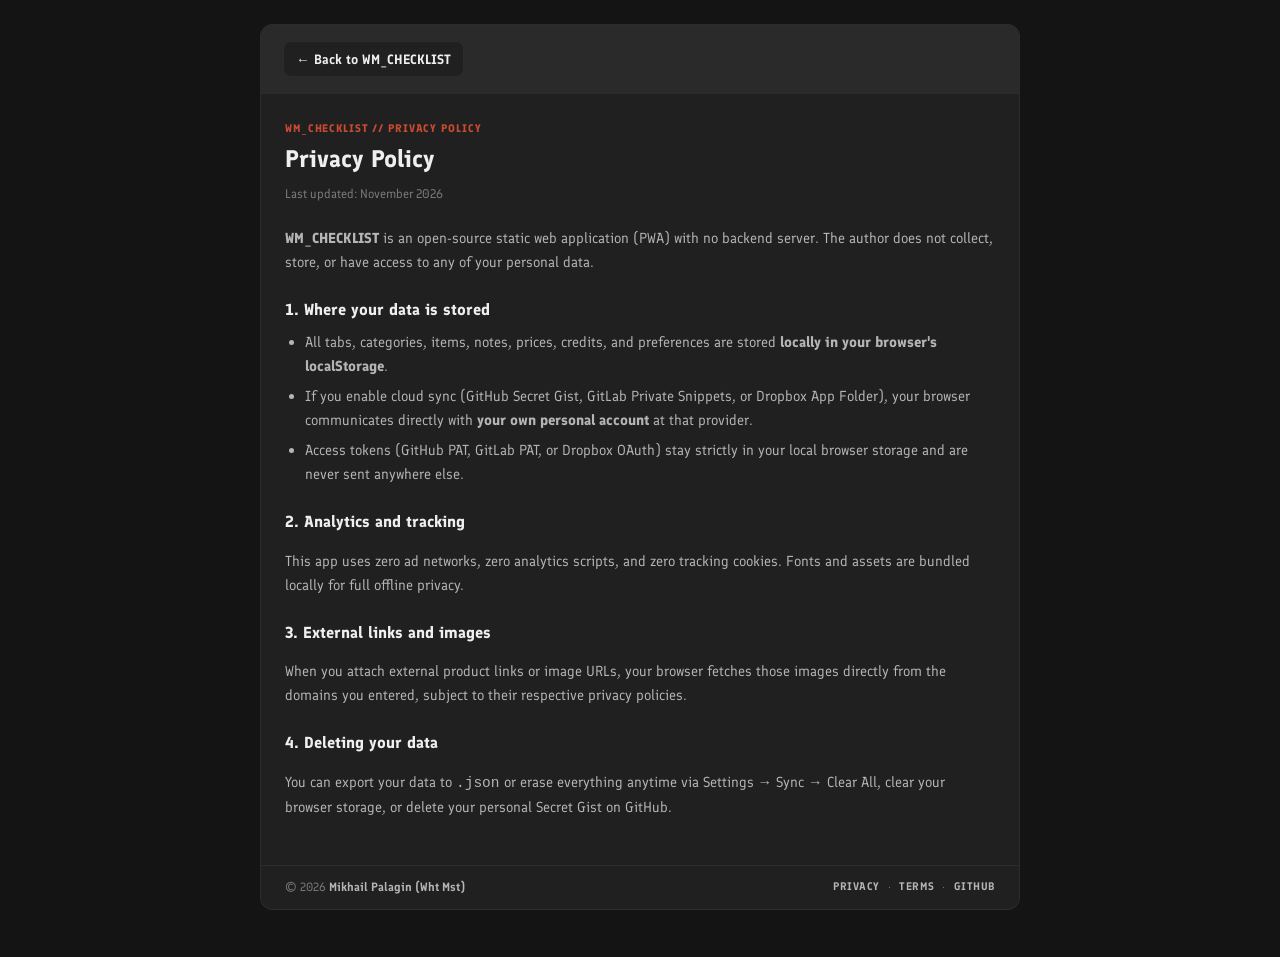
<file: privacy.html>
<!DOCTYPE html>
<html lang="en" data-theme="dark">
<head>
  <meta charset="UTF-8">
  <meta name="viewport" content="width=device-width, initial-scale=1.0">
  <meta name="theme-color" content="#141414">
  <title>Privacy Policy · WM_CHECKLIST</title>
  <link rel="icon" type="image/svg+xml" href="data:image/svg+xml,%3Csvg xmlns='http://www.w3.org/2000/svg' viewBox='0 0 32 32'%3E%3Crect width='32' height='32' rx='6' fill='%23141414'/%3E%3Crect x='6' y='6' width='20' height='20' rx='4' fill='%23C84B31'/%3E%3Cpath d='M11 16.5l3.2 3.2 6.8-7.2' stroke='%23ffffff' stroke-width='2.6' fill='none' stroke-linecap='round' stroke-linejoin='round'/%3E%3C/svg%3E">
  <link rel="stylesheet" href="css/tokens.css">
  <style>
    * { box-sizing: border-box; }
    body {
      margin: 0;
      min-height: 100vh;
      background: var(--bg-page);
      color: var(--text-primary);
      font-family: var(--font-sans);
      line-height: 1.65;
      padding: 24px 16px 48px;
    }
    .legal-shell {
      max-width: 760px;
      margin: 0 auto;
      background: var(--bg-surface);
      border: 1px solid var(--border-subtle);
      border-radius: 12px;
      overflow: hidden;
    }
    .legal-top {
      display: flex;
      align-items: center;
      justify-content: space-between;
      gap: 12px;
      flex-wrap: wrap;
      padding: 16px 22px;
      background: var(--bg-elevated);
      border-bottom: 1px solid var(--border-subtle);
    }
    .legal-back {
      color: var(--text-primary);
      text-decoration: none;
      font-weight: 600;
      font-size: 13.5px;
      display: inline-flex;
      align-items: center;
      gap: 6px;
      padding: 6px 12px;
      border-radius: 8px;
      border: 1px solid var(--border-subtle);
      background: var(--bg-surface);
    }
    .legal-back:hover { border-color: var(--accent); color: var(--accent); }
    .legal-body { padding: 26px 24px 30px; }
    .legal-kicker {
      font-size: 11px;
      font-weight: 700;
      letter-spacing: 0.08em;
      text-transform: uppercase;
      color: var(--accent);
      margin-bottom: 6px;
    }
    h1 { margin: 0 0 10px; font-size: 24px; line-height: 1.25; }
    .legal-updated { font-size: 12.5px; color: var(--text-muted); margin-bottom: 22px; }
    h2 { margin: 22px 0 8px; font-size: 16px; color: var(--text-primary); }
    p, li { font-size: 14.5px; color: var(--text-secondary); }
    ul { padding-left: 20px; margin: 8px 0 14px; }
    li { margin-bottom: 6px; }
    a { color: var(--accent); text-decoration: none; }
    a:hover { opacity: 0.85; text-decoration: none; }
    .legal-foot {
      padding: 12px 24px;
      border-top: 1px solid var(--border-subtle);
      font-size: 12px;
      color: var(--text-muted);
      display: flex;
      justify-content: space-between;
      align-items: center;
      flex-wrap: wrap;
      gap: 10px;
    }
    .legal-foot a {
      color: var(--text-secondary);
      text-decoration: none;
      font-weight: 600;
      transition: color 0.15s;
    }
    .legal-foot a:hover {
      color: var(--accent);
      opacity: 1;
      text-decoration: none;
    }
    .legal-foot-links {
      display: inline-flex;
      align-items: center;
      gap: 8px;
      font-size: 11px;
      letter-spacing: 0.05em;
      text-transform: uppercase;
    }
    [data-lang-block] { display: none; }
    [data-lang-block].active { display: block; }
  </style>
</head>
<body>
  <main class="legal-shell">
    <div class="legal-top">
      <a class="legal-back" href="./index.html" id="backLink">← WM_CHECKLIST</a>
      </div>

    <div class="legal-body">
      
      <article data-lang-block="ru">
        <div class="legal-kicker">WM_CHECKLIST // PRIVACY POLICY</div>
        <h1>Политика конфиденциальности</h1>
        <div class="legal-updated">Последнее обновление: ноябрь 2026</div>
        <p><strong>WM_CHECKLIST</strong> — это открытое статическое веб-приложение (PWA) без собственного сервера. Автор приложения не собирает, не хранит и не имеет доступа к вашим личным данным.</p>
        <h2>1. Где хранятся ваши данные</h2>
        <ul>
          <li>Все ваши вкладки, категории, товары, заметки, цены, кредиты и настройки хранятся <strong>локально в localStorage вашего браузера</strong>.</li>
          <li>Если вы включаете облачную синхронизацию (GitHub Secret Gist, GitLab Private Snippets или Dropbox App Folder), данные отправляются напрямую из вашего браузера в <strong>ваш личный аккаунт</strong> выбранного сервиса.</li>
          <li>Токены доступа (GitHub PAT, GitLab PAT или Dropbox OAuth) сохраняются исключительно локально в вашем браузере и никогда не передаются третьим лицам.</li>
        </ul>
        <h2>2. Аналитика и трекинг</h2>
        <p>Приложение не использует рекламные сети, сторонние трекеры, Google Analytics или маркетинговые cookie. Локальный шрифт загружается непосредственно с того же хоста.</p>
        <h2>3. Внешние ссылки и изображения</h2>
        <p>Если вы добавляете в карточки ссылки на товары или URL изображений со сторонних магазинов, ваш браузер загружает эти изображения напрямую с указанных вами доменов в соответствии с их политиками конфиденциальности.</p>
        <h2>4. Удаление данных</h2>
        <p>Вы можете в любой момент экспортировать свои данные в <code>.json</code> или полностью удалить их через «Настройки → Синхронизация → Очистить всё», а также очистить кэш браузера или удалить ваш Secret Gist в GitHub.</p>
      </article>

      <article data-lang-block="en">
        <div class="legal-kicker">WM_CHECKLIST // PRIVACY POLICY</div>
        <h1>Privacy Policy</h1>
        <div class="legal-updated">Last updated: November 2026</div>
        <p><strong>WM_CHECKLIST</strong> is an open-source static web application (PWA) with no backend server. The author does not collect, store, or have access to any of your personal data.</p>
        <h2>1. Where your data is stored</h2>
        <ul>
          <li>All tabs, categories, items, notes, prices, credits, and preferences are stored <strong>locally in your browser's localStorage</strong>.</li>
          <li>If you enable cloud sync (GitHub Secret Gist, GitLab Private Snippets, or Dropbox App Folder), your browser communicates directly with <strong>your own personal account</strong> at that provider.</li>
          <li>Access tokens (GitHub PAT, GitLab PAT, or Dropbox OAuth) stay strictly in your local browser storage and are never sent anywhere else.</li>
        </ul>
        <h2>2. Analytics and tracking</h2>
        <p>This app uses zero ad networks, zero analytics scripts, and zero tracking cookies. Fonts and assets are bundled locally for full offline privacy.</p>
        <h2>3. External links and images</h2>
        <p>When you attach external product links or image URLs, your browser fetches those images directly from the domains you entered, subject to their respective privacy policies.</p>
        <h2>4. Deleting your data</h2>
        <p>You can export your data to <code>.json</code> or erase everything anytime via Settings → Sync → Clear All, clear your browser storage, or delete your personal Secret Gist on GitHub.</p>
      </article>

      <article data-lang-block="az">
        <div class="legal-kicker">WM_CHECKLIST // MƏXFİLİK SİYASƏTİ</div>
        <h1>Məxfilik Siyasəti</h1>
        <div class="legal-updated">Son yenilənmə: Noyabr 2026</div>
        <p><strong>WM_CHECKLIST</strong> öz serveri olmayan açıq mənbəli statik veb-tətbiqdir (PWA). Müəllif sizin şəxsi məlumatlarınızı toplamır, saxlamır və onlara çıxışı yoxdur.</p>
        <h2>1. Məlumatlarınız harada saxlanılır</h2>
        <ul>
          <li>Bütün vərəqlər, kateqoriyalar, məhsullar, qeydlər, qiymətlər, kreditlər və ayarlar <strong>brauzerinizin localStorage yaddaşında lokal olaraq</strong> saxlanılır.</li>
          <li>Bulud sinxronizasiyasını (GitHub Secret Gist, GitLab Private Snippets və ya Dropbox App Folder) aktiv etsəniz, məlumatlar birbaşa brauzerinizdən <strong>öz şəxsi hesabınıza</strong> göndərilir.</li>
          <li>Giriş tokenləri yalnız brauzerinizdə lokal saxlanılır və heç bir kənar tərəfə ötürülmür.</li>
        </ul>
        <h2>2. Analitika və izləmə</h2>
        <p>Tətbiqdə reklam şəbəkələri, izləmə skriptləri və marketinq cookie-ləri yoxdur. Şriftlər və fayllar oflayn işləmək üçün lokal saxlanılır.</p>
        <h2>3. Xarici linklər və şəkillər</h2>
        <p>Kartlara əlavə etdiyiniz xarici mağaza linkləri və şəkil URL-ləri brauzeriniz tərəfindən birbaşa həmin saytlardan yüklənir.</p>
        <h2>4. Məlumatların silinməsi</h2>
        <p>İstənilən vaxt məlumatlarınızı <code>.json</code> kimi ixrac edə və ya «Ayarlar → Sinxronizasiya → Hamısını təmizlə» bölməsindən silə bilərsiniz.</p>
      </article>

    </div>

    <div class="legal-foot">
      <span>© 2026 <a href="https://whtmst.github.io/" target="_blank" rel="noopener noreferrer">Mikhail Palagin (Wht Mst)</a></span>
      <span class="legal-foot-links"><a href="privacy.html" id="footPrivacy">Privacy</a> · <a href="terms.html" id="footTerms">Terms</a> · <a href="https://github.com/whtmst/checklist" target="_blank" rel="noopener noreferrer">GitHub</a></span>
    </div>
  </main>

  <script>
    (function () {
      try {
        var savedTheme = localStorage.getItem('wm_checklist_theme_v1') || 'dark';
        document.documentElement.setAttribute('data-theme', savedTheme === 'light' ? 'light' : 'dark');
      } catch (e) {}

      var supported = ['ru', 'en', 'az'];
      var lang = 'en';
      try {
        var savedLang = localStorage.getItem('wm_checklist_lang_v1');
        if (!savedLang) {
          var rawState = localStorage.getItem('wm_checklist_state_v1');
          if (rawState) {
            var parsed = JSON.parse(rawState);
            if (parsed && parsed.prefs && parsed.prefs.lang) savedLang = parsed.prefs.lang;
          }
        }
        if (savedLang && supported.indexOf(savedLang) !== -1) lang = savedLang;
        else {
          var nav = String(navigator.language || '').toLowerCase();
          if (nav.indexOf('az') === 0) lang = 'az';
          else if (nav.indexOf('ru') === 0) lang = 'ru';
          else if (nav.indexOf('en') === 0) lang = 'en';
        }
      } catch (e) {}

      var TITLES = {"ru": "Политика конфиденциальности · WM_CHECKLIST", "en": "Privacy Policy · WM_CHECKLIST", "az": "Məxfilik Siyasəti · WM_CHECKLIST"};
      var BACK = { ru: '← Вернуться в WM_CHECKLIST', en: '← Back to WM_CHECKLIST', az: '← WM_CHECKLIST-ə qayıt' };
      var FOOT_P = { ru: 'Конфиденциальность', en: 'Privacy', az: 'Məxfilik' };
      var FOOT_T = { ru: 'Условия', en: 'Terms', az: 'Şərtlər' };

      document.documentElement.lang = lang;
      document.title = TITLES[lang] || TITLES.en;
      document.querySelectorAll('[data-lang-block]').forEach(function (el) {
        el.classList.toggle('active', el.getAttribute('data-lang-block') === lang);
      });
      var back = document.getElementById('backLink');
      if (back) back.textContent = BACK[lang] || BACK.en;
      var fp = document.getElementById('footPrivacy');
      if (fp) fp.textContent = FOOT_P[lang] || FOOT_P.en;
      var ft = document.getElementById('footTerms');
      if (ft) ft.textContent = FOOT_T[lang] || FOOT_T.en;
    })();
  </script>
</body>
</html>
</file>
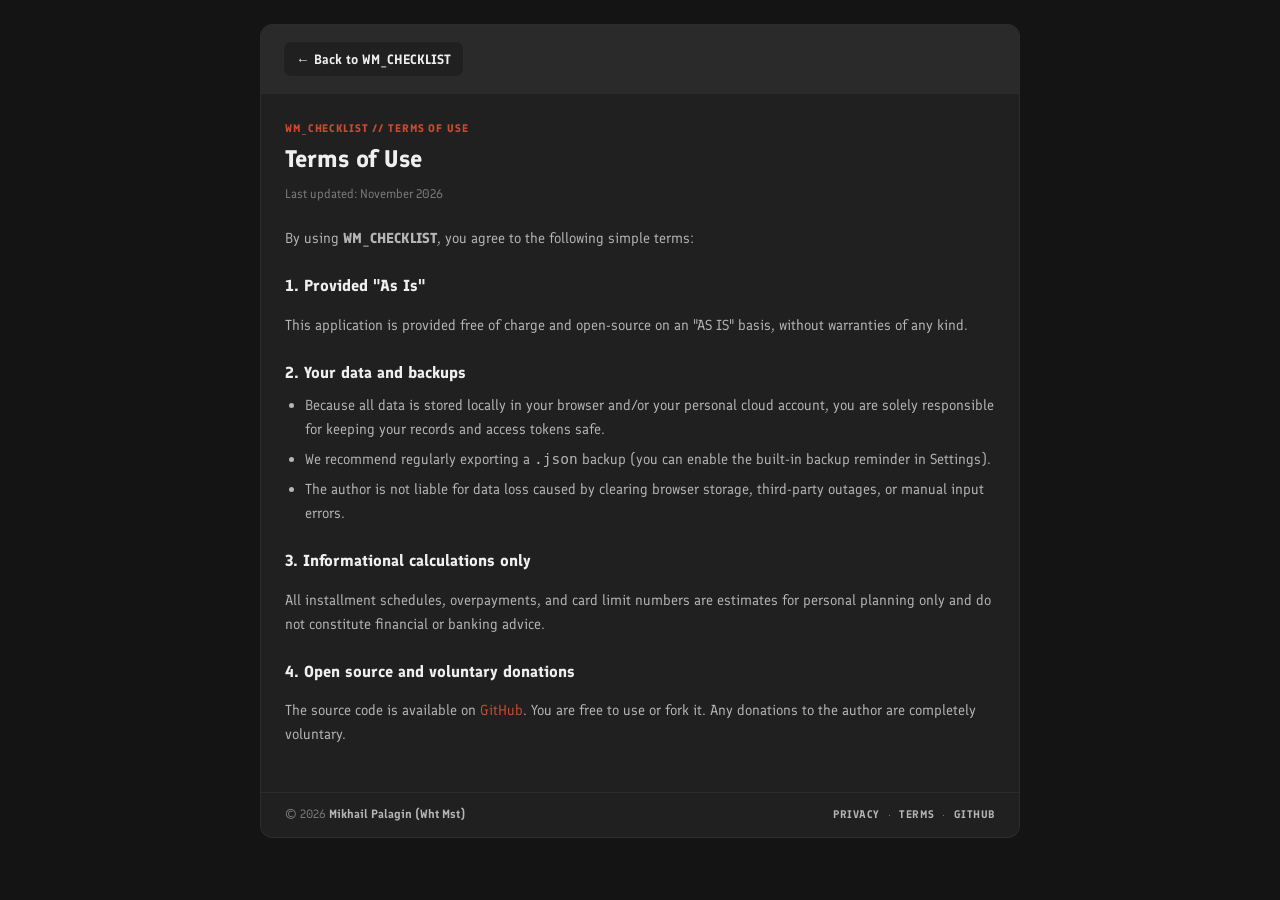
<file: terms.html>
<!DOCTYPE html>
<html lang="en" data-theme="dark">
<head>
  <meta charset="UTF-8">
  <meta name="viewport" content="width=device-width, initial-scale=1.0">
  <meta name="theme-color" content="#141414">
  <title>Terms of Use · WM_CHECKLIST</title>
  <link rel="icon" type="image/svg+xml" href="data:image/svg+xml,%3Csvg xmlns='http://www.w3.org/2000/svg' viewBox='0 0 32 32'%3E%3Crect width='32' height='32' rx='6' fill='%23141414'/%3E%3Crect x='6' y='6' width='20' height='20' rx='4' fill='%23C84B31'/%3E%3Cpath d='M11 16.5l3.2 3.2 6.8-7.2' stroke='%23ffffff' stroke-width='2.6' fill='none' stroke-linecap='round' stroke-linejoin='round'/%3E%3C/svg%3E">
  <link rel="stylesheet" href="css/tokens.css">
  <style>
    * { box-sizing: border-box; }
    body {
      margin: 0;
      min-height: 100vh;
      background: var(--bg-page);
      color: var(--text-primary);
      font-family: var(--font-sans);
      line-height: 1.65;
      padding: 24px 16px 48px;
    }
    .legal-shell {
      max-width: 760px;
      margin: 0 auto;
      background: var(--bg-surface);
      border: 1px solid var(--border-subtle);
      border-radius: 12px;
      overflow: hidden;
    }
    .legal-top {
      display: flex;
      align-items: center;
      justify-content: space-between;
      gap: 12px;
      flex-wrap: wrap;
      padding: 16px 22px;
      background: var(--bg-elevated);
      border-bottom: 1px solid var(--border-subtle);
    }
    .legal-back {
      color: var(--text-primary);
      text-decoration: none;
      font-weight: 600;
      font-size: 13.5px;
      display: inline-flex;
      align-items: center;
      gap: 6px;
      padding: 6px 12px;
      border-radius: 8px;
      border: 1px solid var(--border-subtle);
      background: var(--bg-surface);
    }
    .legal-back:hover { border-color: var(--accent); color: var(--accent); }
    .legal-body { padding: 26px 24px 30px; }
    .legal-kicker {
      font-size: 11px;
      font-weight: 700;
      letter-spacing: 0.08em;
      text-transform: uppercase;
      color: var(--accent);
      margin-bottom: 6px;
    }
    h1 { margin: 0 0 10px; font-size: 24px; line-height: 1.25; }
    .legal-updated { font-size: 12.5px; color: var(--text-muted); margin-bottom: 22px; }
    h2 { margin: 22px 0 8px; font-size: 16px; color: var(--text-primary); }
    p, li { font-size: 14.5px; color: var(--text-secondary); }
    ul { padding-left: 20px; margin: 8px 0 14px; }
    li { margin-bottom: 6px; }
    a { color: var(--accent); text-decoration: none; }
    a:hover { opacity: 0.85; text-decoration: none; }
    .legal-foot {
      padding: 12px 24px;
      border-top: 1px solid var(--border-subtle);
      font-size: 12px;
      color: var(--text-muted);
      display: flex;
      justify-content: space-between;
      align-items: center;
      flex-wrap: wrap;
      gap: 10px;
    }
    .legal-foot a {
      color: var(--text-secondary);
      text-decoration: none;
      font-weight: 600;
      transition: color 0.15s;
    }
    .legal-foot a:hover {
      color: var(--accent);
      opacity: 1;
      text-decoration: none;
    }
    .legal-foot-links {
      display: inline-flex;
      align-items: center;
      gap: 8px;
      font-size: 11px;
      letter-spacing: 0.05em;
      text-transform: uppercase;
    }
    [data-lang-block] { display: none; }
    [data-lang-block].active { display: block; }
  </style>
</head>
<body>
  <main class="legal-shell">
    <div class="legal-top">
      <a class="legal-back" href="./index.html" id="backLink">← WM_CHECKLIST</a>
      </div>

    <div class="legal-body">
      
      <article data-lang-block="ru">
        <div class="legal-kicker">WM_CHECKLIST // TERMS OF USE</div>
        <h1>Условия использования</h1>
        <div class="legal-updated">Последнее обновление: ноябрь 2026</div>
        <p>Используя <strong>WM_CHECKLIST</strong>, вы соглашаетесь с простыми и честными правилами ниже:</p>
        <h2>1. Предоставление «как есть» (AS IS)</h2>
        <p>Приложение распространяется бесплатно и с открытым исходным кодом на условиях «как есть», без каких-либо явных или подразумеваемых гарантий.</p>
        <h2>2. Ответственность за данные и резервные копии</h2>
        <ul>
          <li>Поскольку данные хранятся в вашем браузере и/или вашем личном облаке, вы самостоятельно отвечаете за сохранность своих записей и токенов доступа.</li>
          <li>Рекомендуется периодически сохранять резервную копию в формате <code>.json</code> (для этого в настройках предусмотрено напоминание о бэкапе).</li>
          <li>Автор не несёт ответственности за потерю данных в результате очистки кэша браузера, сбоев сторонних сервисов или неверного ввода финансовых цифр.</li>
        </ul>
        <h2>3. Справочный характер расчётов</h2>
        <p>Все суммы по кредитам, рассрочкам, переплатам и лимиту карты носят исключительно справочный характер и не являются банковской или финансовой консультацией.</p>
        <h2>4. Открытый код и добровольная поддержка</h2>
        <p>Исходный код доступен на <a href="https://github.com/whtmst/checklist" target="_blank" rel="noopener noreferrer">GitHub</a>. Вы можете свободно пользоваться приложением или делать форки. Любые пожертвования автору являются строго добровольными и не открывают платных ограничений.</p>
      </article>

      <article data-lang-block="en">
        <div class="legal-kicker">WM_CHECKLIST // TERMS OF USE</div>
        <h1>Terms of Use</h1>
        <div class="legal-updated">Last updated: November 2026</div>
        <p>By using <strong>WM_CHECKLIST</strong>, you agree to the following simple terms:</p>
        <h2>1. Provided "As Is"</h2>
        <p>This application is provided free of charge and open-source on an "AS IS" basis, without warranties of any kind.</p>
        <h2>2. Your data and backups</h2>
        <ul>
          <li>Because all data is stored locally in your browser and/or your personal cloud account, you are solely responsible for keeping your records and access tokens safe.</li>
          <li>We recommend regularly exporting a <code>.json</code> backup (you can enable the built-in backup reminder in Settings).</li>
          <li>The author is not liable for data loss caused by clearing browser storage, third-party outages, or manual input errors.</li>
        </ul>
        <h2>3. Informational calculations only</h2>
        <p>All installment schedules, overpayments, and card limit numbers are estimates for personal planning only and do not constitute financial or banking advice.</p>
        <h2>4. Open source and voluntary donations</h2>
        <p>The source code is available on <a href="https://github.com/whtmst/checklist" target="_blank" rel="noopener noreferrer">GitHub</a>. You are free to use or fork it. Any donations to the author are completely voluntary.</p>
      </article>

      <article data-lang-block="az">
        <div class="legal-kicker">WM_CHECKLIST // İSTİFADƏ ŞƏRTLƏRİ</div>
        <h1>İstifadə Şərtləri</h1>
        <div class="legal-updated">Son yenilənmə: Noyabr 2026</div>
        <p><strong>WM_CHECKLIST</strong> tətbiqindən istifadə etməklə aşağıdakı sadə şərtlərlə razılaşırsınız:</p>
        <h2>1. «Olduğu kimi» (AS IS) təqdimat</h2>
        <p>Tətbiq pulsuz və açıq mənbəli olaraq «olduğu kimi» təqdim olunur, heç bir zəmanət verilmir.</p>
        <h2>2. Məlumatlar və ehtiyat nüsxələr</h2>
        <ul>
          <li>Məlumatlar brauzerinizdə və ya şəxsi bulud hesabınızda saxlandığı üçün onların və tokenlərin təhlükəsizliyinə özünüz cavabdehsiniz.</li>
          <li>Müntəzəm olaraq <code>.json</code> ehtiyat nüsxəsi saxlamaq tövsiyə olunur (Ayarlarda xatırlatma mövcuddur).</li>
          <li>Brauzer yaddaşının təmizlənməsi və ya kənar xidmətlərin nasazlığı səbəbindən məlumat itkisinə görə müəllif məsuliyyət daşımır.</li>
        </ul>
        <h2>3. Hesablamaların məlumat xarakteri</h2>
        <p>Kredit, taksit və kart limiti üzrə göstəricilər yalnız şəxsi planlama üçündür və bank və ya maliyyə məsləhəti sayılmır.</p>
        <h2>4. Açıq kod və könüllü dəstək</h2>
        <p>Mənbə kodu <a href="https://github.com/whtmst/checklist" target="_blank" rel="noopener noreferrer">GitHub</a>-da açıqdır. Müəllifə edilən bütün dəstək ödənişləri tamamilə könüllüdür.</p>
      </article>

    </div>

    <div class="legal-foot">
      <span>© 2026 <a href="https://whtmst.github.io/" target="_blank" rel="noopener noreferrer">Mikhail Palagin (Wht Mst)</a></span>
      <span class="legal-foot-links"><a href="privacy.html" id="footPrivacy">Privacy</a> · <a href="terms.html" id="footTerms">Terms</a> · <a href="https://github.com/whtmst/checklist" target="_blank" rel="noopener noreferrer">GitHub</a></span>
    </div>
  </main>

  <script>
    (function () {
      try {
        var savedTheme = localStorage.getItem('wm_checklist_theme_v1') || 'dark';
        document.documentElement.setAttribute('data-theme', savedTheme === 'light' ? 'light' : 'dark');
      } catch (e) {}

      var supported = ['ru', 'en', 'az'];
      var lang = 'en';
      try {
        var savedLang = localStorage.getItem('wm_checklist_lang_v1');
        if (!savedLang) {
          var rawState = localStorage.getItem('wm_checklist_state_v1');
          if (rawState) {
            var parsed = JSON.parse(rawState);
            if (parsed && parsed.prefs && parsed.prefs.lang) savedLang = parsed.prefs.lang;
          }
        }
        if (savedLang && supported.indexOf(savedLang) !== -1) lang = savedLang;
        else {
          var nav = String(navigator.language || '').toLowerCase();
          if (nav.indexOf('az') === 0) lang = 'az';
          else if (nav.indexOf('ru') === 0) lang = 'ru';
          else if (nav.indexOf('en') === 0) lang = 'en';
        }
      } catch (e) {}

      var TITLES = {"ru": "Условия использования · WM_CHECKLIST", "en": "Terms of Use · WM_CHECKLIST", "az": "İstifadə Şərtləri · WM_CHECKLIST"};
      var BACK = { ru: '← Вернуться в WM_CHECKLIST', en: '← Back to WM_CHECKLIST', az: '← WM_CHECKLIST-ə qayıt' };
      var FOOT_P = { ru: 'Конфиденциальность', en: 'Privacy', az: 'Məxfilik' };
      var FOOT_T = { ru: 'Условия', en: 'Terms', az: 'Şərtlər' };

      document.documentElement.lang = lang;
      document.title = TITLES[lang] || TITLES.en;
      document.querySelectorAll('[data-lang-block]').forEach(function (el) {
        el.classList.toggle('active', el.getAttribute('data-lang-block') === lang);
      });
      var back = document.getElementById('backLink');
      if (back) back.textContent = BACK[lang] || BACK.en;
      var fp = document.getElementById('footPrivacy');
      if (fp) fp.textContent = FOOT_P[lang] || FOOT_P.en;
      var ft = document.getElementById('footTerms');
      if (ft) ft.textContent = FOOT_T[lang] || FOOT_T.en;
    })();
  </script>
</body>
</html>
</file>
<file: css/tokens.css>
@font-face {
  font-family: "Finlandica";
  src: url("../assets/fonts/Finlandica-VariableFont_wght.ttf") format("truetype");
  font-style: normal;
  font-weight: 100 900;
  font-display: swap;
}

/* ==========================================================================
   WM_CHECKLIST — ЦВЕТОВЫЕ ПЕРЕМЕННЫЕ И ТОКЕНЫ
   Меняй любой цвет здесь — он обновится по всему приложению автоматически.
   По умолчанию активна тёмная тема в стиле WHT MST'S HUB.
   ========================================================================== */

:root {
  /* Шрифты */
  --font-sans: 'Finlandica', -apple-system, BlinkMacSystemFont, 'Segoe UI', Roboto, sans-serif;
  --font-mono: 'Finlandica', -apple-system, BlinkMacSystemFont, 'Segoe UI', Roboto, sans-serif;

  /* Фоны и поверхности (Тёмная тема по умолчанию) */
  --bg-page: #141414;          /* Основной фон страницы */
  --bg-shell: #1A1A1A;         /* Контейнер / верхняя панель */
  --bg-surface: #202020;       /* Карточки, блоки категорий, модалки */
  --bg-surface-hover: #262626; /* Наведение на строку / карточку */
  --bg-input: #161616;         /* Поля ввода */
  --bg-elevated: #2A2A2A;      /* Вторичные кнопки и теги */

  /* Границы */
  --border-subtle: #2C2C2C;
  --border-default: #363636;
  --border-strong: #4A4A4A;

  /* Текст */
  --text-primary: #EFEFEF;
  --text-secondary: #B5B5B5;
  --text-muted: #7C7C7C;

  /* Главный акцент (терракотовый с WHT MST'S HUB) */
  --accent: #C84B31;
  --accent-hover: #DC583D;
  --accent-text: #FFFFFF;
  --accent-soft: rgba(200, 75, 49, 0.14);
  --accent-border: rgba(200, 75, 49, 0.45);

  /* Семантические статусы */
  --ok: #34A876;
  --ok-soft: rgba(52, 168, 118, 0.14);
  --warn: #D49B38;
  --warn-soft: rgba(212, 155, 56, 0.14);
  --danger: #D9534F;
  --danger-soft: rgba(217, 83, 79, 0.14);

  /* Цвета 5 приоритетов */
  --prio-1-bg: rgba(200, 75, 49, 0.20);
  --prio-1-fg: #FF7B5E;
  --prio-1-bd: rgba(200, 75, 49, 0.45);

  --prio-2-bg: rgba(212, 122, 48, 0.18);
  --prio-2-fg: #F5A35C;
  --prio-2-bd: rgba(212, 122, 48, 0.42);

  --prio-3-bg: rgba(204, 164, 62, 0.16);
  --prio-3-fg: #E6C167;
  --prio-3-bd: rgba(204, 164, 62, 0.36);

  --prio-4-bg: rgba(140, 148, 156, 0.15);
  --prio-4-fg: #C5CBD1;
  --prio-4-bd: rgba(140, 148, 156, 0.32);

  --prio-5-bg: rgba(105, 105, 105, 0.14);
  --prio-5-fg: #949494;
  --prio-5-bd: rgba(105, 105, 105, 0.28);

  /* Радиусы и тени */
  --radius-sm: 4px;
  --radius-md: 7px;
  --radius-lg: 10px;
  --shadow-modal: 0 20px 50px rgba(0, 0, 0, 0.55);
}

/* ==========================================================================
   СВЕТЛАЯ ТЕМА (нейтрально-тёплые серые тона + тот же терракотовый акцент)
   ========================================================================== */
[data-theme="light"] {
  --bg-page: #EEEDEA;
  --bg-shell: #F7F6F4;
  --bg-surface: #FFFFFF;
  --bg-surface-hover: #F5F4F1;
  --bg-input: #FAF9F7;
  --bg-elevated: #E6E4DF;

  --border-subtle: #E2E0DB;
  --border-default: #D2CFC8;
  --border-strong: #B8B4AC;

  --text-primary: #1A1A1A;
  --text-secondary: #4D4C49;
  --text-muted: #787671;

  --accent: #C84B31;
  --accent-hover: #B13E26;
  --accent-text: #FFFFFF;
  --accent-soft: rgba(200, 75, 49, 0.10);
  --accent-border: rgba(200, 75, 49, 0.38);

  --ok: #1F7A53;
  --ok-soft: rgba(31, 122, 83, 0.12);
  --warn: #A87314;
  --warn-soft: rgba(168, 115, 20, 0.12);
  --danger: #B8322E;
  --danger-soft: rgba(184, 50, 46, 0.10);

  --prio-1-bg: rgba(200, 75, 49, 0.12);
  --prio-1-fg: #A8351E;
  --prio-1-bd: rgba(200, 75, 49, 0.35);

  --prio-2-bg: rgba(196, 102, 24, 0.12);
  --prio-2-fg: #9E4E0E;
  --prio-2-bd: rgba(196, 102, 24, 0.32);

  --prio-3-bg: rgba(168, 125, 20, 0.12);
  --prio-3-fg: #825E07;
  --prio-3-bd: rgba(168, 125, 20, 0.30);

  --prio-4-bg: rgba(95, 100, 106, 0.10);
  --prio-4-fg: #4B4F54;
  --prio-4-bd: rgba(95, 100, 106, 0.25);

  --prio-5-bg: rgba(120, 120, 120, 0.10);
  --prio-5-fg: #666666;
  --prio-5-bd: rgba(120, 120, 120, 0.22);

  --shadow-modal: 0 20px 50px rgba(0, 0, 0, 0.18);
}
</file>
<file: css/styles.css>
/* ==========================================================================
   WM_CHECKLIST — ОСНОВНЫЕ СТИЛИ (АДАПТИВНЫЕ ДЛЯ МОБИЛКИ И ПК)
   ========================================================================== */

*,
*::before,
*::after {
  box-sizing: border-box;
  margin: 0;
  padding: 0;
}

html {
  scroll-behavior: smooth;
}

body {
  background-color: var(--bg-page);
  color: var(--text-primary);
  font-family: var(--font-sans);
  font-size: 15px;
  line-height: 1.5;
  -webkit-font-smoothing: antialiased;
  min-height: 100vh;
  padding: 16px 12px 64px;
}

a {
  color: var(--accent);
  text-decoration: none;
  font-weight: 500;
}

a:hover {
  text-decoration: underline;
}

code {
  font-family: var(--font-mono);
  font-size: 0.9em;
  background: var(--bg-elevated);
  padding: 2px 5px;
  border-radius: var(--radius-sm);
}

.hidden {
  display: none !important;
}

.ico {
  width: 14px;
  height: 14px;
  display: block;
  flex-shrink: 0;
}

/* Основной контейнер в стиле WHT MST'S HUB */
.app-shell {
  max-width: 980px;
  margin: 0 auto;
  background-color: var(--bg-shell);
  border: 1px solid var(--border-default);
  border-radius: var(--radius-lg);
  overflow: hidden;
}

/* Шапка */
.topbar {
  display: flex;
  justify-content: space-between;
  align-items: center;
  gap: 12px;
  padding: 14px 18px;
  border-bottom: 1px solid var(--border-subtle);
  background-color: var(--bg-surface);
  flex-wrap: wrap;
}

.brand {
  display: flex;
  align-items: center;
  gap: 11px;
  min-width: 0;
}

.brand-dot {
  width: 14px;
  height: 14px;
  border-radius: 3px;
  background-color: var(--accent);
  flex-shrink: 0;
}

.brand-text {
  display: flex;
  flex-direction: column;
  gap: 1px;
}

.brand-title {
  font-family: var(--font-mono);
  font-size: 14px;
  font-weight: 600;
  letter-spacing: 0.06em;
  color: var(--text-primary);
}

.brand-sub {
  font-family: var(--font-mono);
  font-size: 11px;
  letter-spacing: 0.04em;
  color: var(--text-muted);
}

.topbar-actions {
  display: flex;
  align-items: center;
  gap: 8px;
}

.sync-indicator {
  width: 8px;
  height: 8px;
  border-radius: 50%;
  background-color: var(--text-muted);
  display: inline-block;
}

.sync-indicator.ok {
  background-color: var(--ok);
}

.sync-indicator.pending {
  background-color: var(--warn);
}

.sync-indicator.error {
  background-color: var(--danger);
}

/* Кнопки */
.btn {
  display: inline-flex;
  align-items: center;
  justify-content: center;
  gap: 6px;
  min-height: 38px;
  padding: 7px 13px;
  border-radius: var(--radius-md);
  border: 1px solid var(--border-default);
  background-color: var(--bg-elevated);
  color: var(--text-primary);
  font-family: var(--font-sans);
  font-size: 13.5px;
  font-weight: 600;
  cursor: pointer;
  transition: background-color 0.15s ease, border-color 0.15s ease, color 0.15s ease;
  white-space: nowrap;
}

.btn:hover {
  border-color: var(--border-strong);
  background-color: var(--bg-surface-hover);
  text-decoration: none;
}

.btn-accent {
  background-color: var(--accent);
  border-color: var(--accent);
  color: var(--accent-text);
}

.btn-accent:hover {
  background-color: var(--accent-hover);
  border-color: var(--accent-hover);
  color: var(--accent-text);
}

.btn-secondary {
  background-color: var(--bg-surface);
  border-color: var(--border-default);
  color: var(--text-primary);
}

.btn-ghost {
  background-color: transparent;
  border-color: var(--border-subtle);
  color: var(--text-secondary);
}

.btn-ghost:hover {
  color: var(--text-primary);
  background-color: var(--bg-elevated);
}

.btn-danger {
  background-color: var(--danger-soft);
  border-color: rgba(217, 83, 79, 0.4);
  color: var(--danger);
}

.btn-danger:hover {
  background-color: var(--danger);
  border-color: var(--danger);
  color: #FFFFFF;
}

.btn-sm {
  min-height: 32px;
  padding: 5px 10px;
  font-size: 12.5px;
}

.btn-icon {
  min-width: 38px;
  padding: 7px 10px;
}

.file-upload-btn {
  cursor: pointer;
}

/* Вкладки (списки) */
.tabs-bar {
  display: flex;
  align-items: center;
  justify-content: space-between;
  gap: 10px;
  padding: 10px 18px;
  border-bottom: 1px solid var(--border-subtle);
  background-color: var(--bg-shell);
}

.tabs-scroll-wrap {
  position: relative;
  display: flex;
  align-items: center;
  flex: 1 1 auto;
  min-width: 0;
  overflow: hidden;
}

.tabs-list {
  display: flex;
  align-items: center;
  gap: 6px;
  overflow-x: auto;
  scrollbar-width: none;
  -ms-overflow-style: none;
  scroll-behavior: smooth;
  flex: 1 1 auto;
  min-width: 0;
  cursor: grab;
  user-select: none;
}

.tabs-list::-webkit-scrollbar {
  display: none;
}

.tabs-list.is-dragging {
  cursor: grabbing;
  scroll-behavior: auto;
}

.tabs-scroll-btn {
  flex: 0 0 auto;
  width: 26px;
  height: 32px;
  border-radius: var(--radius-sm);
  border: 1px solid var(--border-default);
  background-color: var(--bg-surface);
  color: var(--text-secondary);
  font-size: 18px;
  line-height: 1;
  display: inline-flex;
  align-items: center;
  justify-content: center;
  cursor: pointer;
  z-index: 2;
  transition: background-color 0.14s ease, color 0.14s ease, border-color 0.14s ease;
}

.tabs-scroll-btn:hover {
  background-color: var(--bg-elevated);
  border-color: var(--accent-border);
  color: var(--text-primary);
}

.tabs-scroll-prev {
  margin-right: 6px;
}

.tabs-scroll-next {
  margin-left: 6px;
}

.tab-chip {
  flex: 0 0 auto;
  display: inline-flex;
  align-items: center;
  gap: 7px;
  min-height: 34px;
  padding: 5px 12px;
  border-radius: var(--radius-md);
  border: 1px solid var(--border-subtle);
  background-color: var(--bg-surface);
  color: var(--text-secondary);
  font-family: var(--font-sans);
  font-size: 13.5px;
  font-weight: 600;
  cursor: pointer;
  transition: all 0.15s ease;
}

.tab-chip:hover {
  border-color: var(--border-strong);
  color: var(--text-primary);
}

.tab-chip.active {
  background-color: var(--accent-soft);
  border-color: var(--accent-border);
  color: var(--text-primary);
}

.tab-chip-count {
  font-family: var(--font-mono);
  font-size: 11px;
  color: var(--text-muted);
}

.tab-chip.active .tab-chip-count {
  color: var(--accent);
}

.tabs-controls {
  display: flex;
  align-items: center;
  gap: 6px;
  flex-shrink: 0;
}

/* Итоговая полоса (3 отдельные карточки, без наезжания) */
.summary-grid {
  display: grid;
  grid-template-columns: repeat(3, minmax(0, 1fr));
  gap: 12px;
  padding: 16px 18px;
  border-bottom: 1px solid var(--border-subtle);
}

.summary-card {
  background-color: var(--bg-surface);
  border: 1px solid var(--border-default);
  border-radius: var(--radius-md);
  padding: 13px 15px;
  display: flex;
  flex-direction: column;
  gap: 4px;
  min-width: 0;
}

.summary-card--primary {
  border-color: var(--accent-border);
  background: linear-gradient(180deg, var(--accent-soft) 0%, var(--bg-surface) 100%);
}

.summary-label {
  font-family: var(--font-mono);
  font-size: 11px;
  font-weight: 600;
  letter-spacing: 0.05em;
  color: var(--text-muted);
}

.summary-value {
  font-family: var(--font-mono);
  font-size: clamp(20px, 2.8vw, 26px);
  font-weight: 600;
  color: var(--text-primary);
  line-height: 1.2;
  word-break: break-word;
}

.summary-meta {
  font-size: 12.5px;
  color: var(--text-secondary);
  line-height: 1.35;
}

/* Панель действий и фильтров */
.toolbar {
  padding: 14px 18px;
  border-bottom: 1px solid var(--border-subtle);
  display: flex;
  flex-direction: column;
  gap: 10px;
}

.toolbar-primary {
  display: flex;
  align-items: center;
  justify-content: space-between;
  gap: 8px;
  flex-wrap: wrap;
}

.toolbar-primary-left {
  display: flex;
  flex-wrap: wrap;
  gap: 8px;
}

.toolbar-filters {
  display: grid;
  grid-template-columns: repeat(4, minmax(0, 1fr));
  gap: 8px;
}

/* Поля ввода */
.input,
.select,
.textarea {
  width: 100%;
  min-height: 38px;
  padding: 8px 11px;
  border-radius: var(--radius-md);
  border: 1px solid var(--border-default);
  background-color: var(--bg-input);
  color: var(--text-primary);
  font-family: var(--font-sans);
  font-size: 14px;
  transition: border-color 0.15s ease;
}

.input:focus,
.select:focus,
.textarea:focus {
  outline: none;
  border-color: var(--accent);
}

.input-mono {
  font-family: var(--font-mono);
}

.textarea {
  resize: vertical;
  min-height: 78px;
}

/* Блок общих кредитов */
.bundles-section {
  padding: 16px 18px 8px;
  border-bottom: 1px solid var(--border-subtle);
}

.section-header-bar {
  display: flex;
  justify-content: space-between;
  align-items: center;
  gap: 10px;
  margin-bottom: 12px;
  flex-wrap: wrap;
}

.section-heading-group {
  display: flex;
  flex-direction: column;
  gap: 2px;
}

.section-kicker {
  font-family: var(--font-mono);
  font-size: 11px;
  font-weight: 600;
  letter-spacing: 0.06em;
  color: var(--accent);
}

.section-title {
  font-size: 16px;
  font-weight: 700;
  color: var(--text-primary);
}

.bundles-list {
  display: grid;
  grid-template-columns: repeat(auto-fill, minmax(290px, 1fr));
  gap: 10px;
  margin-bottom: 8px;
}

.bundle-card {
  background-color: var(--bg-surface);
  border: 1px solid var(--border-default);
  border-left: 3px solid var(--accent);
  border-radius: var(--radius-md);
  padding: 12px 14px;
  display: flex;
  flex-direction: column;
  gap: 8px;
}

.bundle-card.is-active {
  border-left-color: var(--ok);
}

.bundle-card-top {
  display: flex;
  justify-content: space-between;
  align-items: flex-start;
  gap: 8px;
}

.bundle-check-title {
  display: flex;
  align-items: flex-start;
  gap: 9px;
}

.bundle-name {
  font-weight: 700;
  font-size: 14.5px;
  color: var(--text-primary);
}

.bundle-metrics {
  display: flex;
  flex-wrap: wrap;
  gap: 6px 14px;
  font-family: var(--font-mono);
  font-size: 12.5px;
  color: var(--text-secondary);
}

.bundle-metrics strong {
  color: var(--text-primary);
}

.bundle-overpay {
  color: var(--warn);
}

.bundle-ok {
  color: var(--ok);
}

.bundle-items-tags {
  display: flex;
  flex-wrap: wrap;
  gap: 5px;
}

.mini-tag {
  font-size: 11.5px;
  padding: 2px 7px;
  border-radius: var(--radius-sm);
  background-color: var(--bg-elevated);
  color: var(--text-secondary);
  border: 1px solid var(--border-subtle);
}

/* Прогресс-бар срока кредита */
.credit-progress-wrap {
  display: flex;
  flex-direction: column;
  gap: 5px;
  padding-top: 6px;
  margin-top: 2px;
  border-top: 1px solid var(--border-subtle);
}

.credit-progress-track {
  width: 100%;
  height: 5px;
  background-color: var(--bg-elevated);
  border-radius: 999px;
  overflow: hidden;
}

.credit-progress-fill {
  height: 100%;
  background-color: var(--accent);
  border-radius: 999px;
  transition: width 0.2s ease;
}

.credit-progress-fill.done {
  background-color: var(--ok);
}

/* Список категорий и товаров */
.checklist-main {
  padding: 16px 18px 24px;
  display: flex;
  flex-direction: column;
  gap: 16px;
}

.category-block {
  background-color: var(--bg-surface);
  border: 1px solid var(--border-default);
  border-radius: var(--radius-md);
  overflow: hidden;
}

.category-header {
  display: flex;
  justify-content: space-between;
  align-items: center;
  gap: 10px;
  padding: 11px 14px;
  border-bottom: 1px solid var(--border-subtle);
  background-color: var(--bg-elevated);
  flex-wrap: wrap;
  cursor: pointer;
  user-select: none;
  transition: background-color 0.14s ease;
}

.category-header:hover {
  background-color: var(--bg-surface-hover);
}

.category-header-left {
  display: flex;
  align-items: center;
  gap: 9px;
  min-width: 0;
  cursor: pointer;
}

.cat-chevron {
  font-family: var(--font-mono);
  font-size: 12px;
  color: var(--text-muted);
  transition: transform 0.15s ease;
  width: 16px;
  text-align: center;
}

.category-block.is-collapsed .cat-chevron {
  transform: rotate(-90deg);
}

.category-block.is-collapsed .category-items {
  display: none;
}

.category-name {
  font-size: 15px;
  font-weight: 700;
  color: var(--text-primary);
}

.category-count {
  font-family: var(--font-mono);
  font-size: 11.5px;
  color: var(--text-muted);
}

.category-header-right {
  display: flex;
  align-items: center;
  gap: 7px;
}

.category-sum {
  font-family: var(--font-mono);
  font-size: 12.5px;
  font-weight: 600;
  color: var(--text-secondary);
  margin-right: 2px;
}

.category-items {
  display: flex;
  flex-direction: column;
}

.category-empty {
  padding: 14px;
  font-size: 13.5px;
  color: var(--text-muted);
  display: flex;
  justify-content: space-between;
  align-items: center;
  gap: 10px;
}

/* Компактная строка товара */
.item-row {
  display: grid;
  grid-template-columns: 28px minmax(0, 1fr) auto;
  gap: 12px;
  padding: 12px 14px;
  border-bottom: 1px solid var(--border-subtle);
  align-items: center;
  transition: background-color 0.12s ease;
}

.item-row:last-child {
  border-bottom: none;
}

.item-row:hover {
  background-color: var(--bg-surface-hover);
}

.item-row.is-checked .item-title {
  text-decoration: line-through;
  color: var(--text-muted);
}

.check-input {
  width: 20px;
  height: 20px;
  flex-shrink: 0;
  accent-color: var(--accent);
  cursor: pointer;
}

.item-content {
  display: flex;
  flex-direction: column;
  gap: 5px;
  min-width: 0;
  cursor: pointer;
}

.item-badges {
  display: flex;
  flex-wrap: wrap;
  gap: 5px;
  align-items: center;
}

/* Все бейджи в едином стиле КАПСЛОКОМ */
.badge {
  display: inline-flex;
  align-items: center;
  gap: 4px;
  font-family: var(--font-mono);
  font-size: 10.5px;
  font-weight: 600;
  padding: 2px 6px;
  border-radius: var(--radius-sm);
  border: 1px solid transparent;
  letter-spacing: 0.04em;
  text-transform: uppercase;
  line-height: 1.35;
}

.badge-prio-critical { background: var(--prio-1-bg); color: var(--prio-1-fg); border-color: var(--prio-1-bd); }
.badge-prio-very_important { background: var(--prio-2-bg); color: var(--prio-2-fg); border-color: var(--prio-2-bd); }
.badge-prio-medium { background: var(--prio-3-bg); color: var(--prio-3-fg); border-color: var(--prio-3-bd); }
.badge-prio-desirable { background: var(--prio-4-bg); color: var(--prio-4-fg); border-color: var(--prio-4-bd); }
.badge-prio-optional { background: var(--prio-5-bg); color: var(--prio-5-fg); border-color: var(--prio-5-bd); }

.badge-store {
  background-color: var(--bg-elevated);
  color: var(--text-secondary);
  border-color: var(--border-default);
}

/* Кликабельный бейдж магазина со стрелкой ↗ */
a.badge-store-link {
  background-color: var(--bg-elevated);
  color: var(--text-primary);
  border-color: var(--accent-border);
  text-decoration: none;
  transition: background-color 0.14s ease, border-color 0.14s ease, color 0.14s ease;
}

a.badge-store-link:hover {
  background-color: var(--accent);
  border-color: var(--accent);
  color: var(--accent-text);
  text-decoration: none;
}

.badge-credit {
  background-color: var(--accent-soft);
  color: var(--accent);
  border-color: var(--accent-border);
}

.badge-bundle {
  background-color: var(--warn-soft);
  color: var(--warn);
  border-color: rgba(212, 155, 56, 0.38);
}

.badge-note-hint {
  background-color: transparent;
  color: var(--text-muted);
  border-color: var(--border-subtle);
}

.item-title {
  font-size: 15px;
  font-weight: 600;
  color: var(--text-primary);
  word-break: break-word;
}

.item-content:hover .item-title {
  color: var(--accent);
}

.item-row.is-checked .item-content:hover .item-title {
  color: var(--text-secondary);
}

.item-right {
  display: flex;
  align-items: center;
  gap: 10px;
  flex-shrink: 0;
}

.item-price-block {
  text-align: right;
}

.item-price {
  font-family: var(--font-mono);
  font-size: 15px;
  font-weight: 600;
  color: var(--text-primary);
  white-space: nowrap;
}

.item-price-sub {
  font-family: var(--font-mono);
  font-size: 11px;
  color: var(--text-muted);
  white-space: nowrap;
}

.icon-action {
  display: inline-flex;
  align-items: center;
  justify-content: center;
  background: transparent;
  border: 1px solid var(--border-subtle);
  color: var(--text-secondary);
  border-radius: var(--radius-sm);
  min-width: 30px;
  height: 30px;
  padding: 0 7px;
  font-size: 13px;
  font-weight: 600;
  cursor: pointer;
  transition: border-color 0.14s ease, color 0.14s ease, background-color 0.14s ease;
}

.icon-action:hover {
  border-color: var(--border-strong);
  color: var(--text-primary);
  background-color: var(--bg-elevated);
}

/* ==========================================================================
   ВЫДВИЖНАЯ ПАНЕЛЬ ПРОСМОТРА КАРТОЧКИ (DRAWER: СПРАВА НА ПК / СНИЗУ НА МОБИЛКЕ)
   ========================================================================== */
.drawer-backdrop {
  position: fixed;
  inset: 0;
  background-color: rgba(0, 0, 0, 0.65);
  z-index: 95;
  display: flex;
  justify-content: flex-end;
  opacity: 0;
  pointer-events: none;
  transition: opacity 0.2s ease;
}

.drawer-backdrop.open {
  opacity: 1;
  pointer-events: auto;
}

.drawer-panel {
  width: 100%;
  max-width: 480px;
  height: 100%;
  background-color: var(--bg-surface);
  border-left: 1px solid var(--border-strong);
  box-shadow: var(--shadow-modal);
  display: flex;
  flex-direction: column;
  transform: translateX(100%);
  transition: transform 0.22s cubic-bezier(0.22, 1, 0.36, 1);
}

.drawer-backdrop.open .drawer-panel {
  transform: translateX(0);
}

.drawer-header {
  display: flex;
  justify-content: space-between;
  align-items: center;
  gap: 10px;
  padding: 14px 18px;
  border-bottom: 1px solid var(--border-subtle);
  background-color: var(--bg-elevated);
  flex-shrink: 0;
}

.drawer-kicker {
  font-family: var(--font-mono);
  font-size: 11px;
  font-weight: 600;
  letter-spacing: 0.06em;
  color: var(--accent);
  text-transform: uppercase;
  overflow: hidden;
  text-overflow: ellipsis;
  white-space: nowrap;
}

.drawer-header-actions {
  display: flex;
  align-items: center;
  gap: 8px;
  flex-shrink: 0;
}

.drawer-body {
  padding: 18px;
  overflow-y: auto;
  display: flex;
  flex-direction: column;
  gap: 14px;
  flex: 1 1 auto;
}

.drawer-badges {
  display: flex;
  flex-wrap: wrap;
  gap: 6px;
}

.drawer-title {
  font-size: 20px;
  font-weight: 700;
  line-height: 1.3;
  color: var(--text-primary);
  word-break: break-word;
}

.drawer-price-bar {
  display: flex;
  justify-content: space-between;
  align-items: center;
  gap: 12px;
  padding: 12px 14px;
  background-color: var(--bg-input);
  border: 1px solid var(--border-default);
  border-radius: var(--radius-md);
}

.drawer-price-main {
  font-family: var(--font-mono);
  font-size: 22px;
  font-weight: 600;
  color: var(--text-primary);
}

.drawer-price-sub {
  font-family: var(--font-mono);
  font-size: 12px;
  color: var(--text-muted);
}

.drawer-credit-block {
  background-color: var(--bg-input);
  border: 1px solid var(--accent-border);
  border-radius: var(--radius-md);
  padding: 12px 14px;
  display: flex;
  flex-direction: column;
  gap: 6px;
  font-family: var(--font-mono);
  font-size: 12.5px;
  color: var(--text-secondary);
}

.drawer-credit-block strong {
  color: var(--text-primary);
}

.drawer-link-wrap {
  display: flex;
}

.drawer-link-btn {
  width: 100%;
}

.drawer-note-section {
  display: flex;
  flex-direction: column;
  gap: 8px;
}

.drawer-section-label {
  font-family: var(--font-mono);
  font-size: 11px;
  font-weight: 600;
  letter-spacing: 0.05em;
  color: var(--text-muted);
}

.drawer-note-content {
  background-color: var(--bg-input);
  border: 1px solid var(--border-subtle);
  border-radius: var(--radius-md);
  padding: 12px 14px;
  font-size: 14px;
  color: var(--text-secondary);
  line-height: 1.5;
  display: flex;
  flex-direction: column;
  gap: 4px;
}

.note-plain-line {
  white-space: pre-wrap;
  word-break: break-word;
}

.note-spec-row {
  display: grid;
  grid-template-columns: minmax(110px, 44%) 1fr;
  gap: 10px;
  padding: 5px 0;
  border-bottom: 1px solid var(--border-subtle);
  font-size: 13.5px;
}

.note-spec-row:last-child {
  border-bottom: none;
}

.note-spec-key {
  color: var(--text-muted);
}

.note-spec-val {
  color: var(--text-primary);
  font-weight: 500;
  word-break: break-word;
}

/* Пустое состояние */
.empty-state {
  background-color: var(--bg-surface);
  border: 1px dashed var(--border-strong);
  border-radius: var(--radius-md);
  padding: 36px 20px;
  text-align: center;
  display: flex;
  flex-direction: column;
  align-items: center;
  gap: 12px;
}

.empty-state h2 {
  font-size: 17px;
  font-weight: 700;
  color: var(--text-primary);
}

.empty-state p {
  font-size: 14px;
  color: var(--text-secondary);
  max-width: 46ch;
}

.empty-actions {
  display: flex;
  gap: 8px;
  flex-wrap: wrap;
  justify-content: center;
  margin-top: 4px;
}

/* Двухэтажный футер */
.app-footer {
  display: flex;
  flex-direction: column;
  border-top: 1px solid var(--border-subtle);
  background-color: var(--bg-surface);
  font-family: var(--font-mono);
  font-size: 11px;
  color: var(--text-muted);
}

.footer-top {
  display: flex;
  justify-content: space-between;
  align-items: center;
  gap: 8px 12px;
  padding: 10px 18px;
  flex-wrap: wrap;
}

.footer-bottom {
  padding: 9px 18px;
  border-top: 1px solid var(--border-subtle);
  text-align: center;
  font-size: 11.5px;
  color: var(--text-muted);
}

.footer-copy-link {
  color: var(--text-secondary);
  font-weight: 500;
  text-decoration: none;
  transition: color 0.14s ease;
}

.footer-copy-link:hover {
  color: var(--accent);
  text-decoration: none;
}

/* Модальные окна */
.modal-backdrop {
  position: fixed;
  inset: 0;
  background-color: rgba(0, 0, 0, 0.72);
  display: none;
  align-items: center;
  justify-content: center;
  padding: 14px;
  z-index: 100;
  overflow-y: auto;
}

.modal-backdrop.open {
  display: flex;
}

.modal-box {
  background-color: var(--bg-surface);
  border: 1px solid var(--border-strong);
  border-radius: var(--radius-lg);
  box-shadow: var(--shadow-modal);
  width: 100%;
  max-width: 520px;
  max-height: 92vh;
  overflow-y: auto;
  padding: 18px 20px;
}

.modal-box--wide {
  max-width: 620px;
}

.modal-header {
  display: flex;
  justify-content: space-between;
  align-items: center;
  gap: 12px;
  padding-bottom: 12px;
  margin-bottom: 14px;
  border-bottom: 1px solid var(--border-subtle);
}

.modal-header h3 {
  font-size: 17px;
  font-weight: 700;
}

.modal-close {
  background: transparent;
  border: 1px solid var(--border-subtle);
  color: var(--text-secondary);
  width: 32px;
  height: 32px;
  border-radius: var(--radius-sm);
  cursor: pointer;
  font-size: 14px;
}

.modal-close:hover {
  color: var(--text-primary);
  border-color: var(--border-strong);
}

.modal-form {
  display: flex;
  flex-direction: column;
  gap: 12px;
}

.form-group {
  display: flex;
  flex-direction: column;
  gap: 5px;
}

.form-label-row {
  display: flex;
  justify-content: space-between;
  align-items: center;
  gap: 8px;
}

.form-label {
  font-size: 12.5px;
  font-weight: 600;
  color: var(--text-secondary);
}

.form-hint {
  font-size: 12.5px;
  color: var(--text-muted);
  line-height: 1.45;
}

.form-row-2 {
  display: grid;
  grid-template-columns: 1fr 1fr;
  gap: 10px;
}

.form-row-3 {
  display: grid;
  grid-template-columns: repeat(3, 1fr);
  gap: 10px;
}

.form-check-row {
  padding: 4px 0;
}

.checkbox-label {
  display: inline-flex;
  align-items: center;
  gap: 9px;
  font-size: 14px;
  color: var(--text-primary);
  cursor: pointer;
  user-select: none;
}

.checkbox-label input[type="checkbox"] {
  width: 18px;
  height: 18px;
  accent-color: var(--accent);
  cursor: pointer;
}

.credit-box {
  background-color: var(--bg-input);
  border: 1px solid var(--border-default);
  border-radius: var(--radius-md);
  padding: 12px;
  display: flex;
  flex-direction: column;
  gap: 10px;
}

.credit-fields {
  display: flex;
  flex-direction: column;
  gap: 10px;
  padding-top: 6px;
  border-top: 1px solid var(--border-subtle);
}

.credit-calc-note {
  font-family: var(--font-mono);
  font-size: 12px;
  color: var(--text-secondary);
  background: var(--bg-surface);
  padding: 7px 10px;
  border-radius: var(--radius-sm);
  border: 1px solid var(--border-subtle);
  line-height: 1.45;
}

.mono-pill {
  font-family: var(--font-mono);
  font-size: 12px;
  color: var(--accent);
  background: var(--accent-soft);
  padding: 2px 8px;
  border-radius: var(--radius-sm);
}

/* Выбор товаров для общего кредита */
.bundle-picker-list {
  max-height: 210px;
  overflow-y: auto;
  border: 1px solid var(--border-default);
  border-radius: var(--radius-md);
  background-color: var(--bg-input);
  display: flex;
  flex-direction: column;
}

.bundle-picker-row {
  display: flex;
  justify-content: space-between;
  align-items: center;
  gap: 10px;
  padding: 9px 11px;
  border-bottom: 1px solid var(--border-subtle);
  cursor: pointer;
}

.bundle-picker-row:last-child {
  border-bottom: none;
}

.bundle-picker-row:hover {
  background-color: var(--bg-surface-hover);
}

.bundle-picker-left {
  display: flex;
  align-items: center;
  gap: 9px;
  min-width: 0;
}

.bundle-picker-title {
  font-size: 13.5px;
  color: var(--text-primary);
  overflow: hidden;
  text-overflow: ellipsis;
  white-space: nowrap;
}

.bundle-picker-cat {
  font-size: 11.5px;
  color: var(--text-muted);
}

.bundle-picker-price {
  font-family: var(--font-mono);
  font-size: 13px;
  color: var(--text-secondary);
  flex-shrink: 0;
}

/* Синхронизация */
.sync-panel {
  display: flex;
  flex-direction: column;
  gap: 10px;
}

.sync-buttons-row {
  display: flex;
  flex-wrap: wrap;
  gap: 8px;
}

.sync-divider {
  height: 1px;
  background-color: var(--border-subtle);
  margin: 4px 0;
}

.sync-log {
  font-family: var(--font-mono);
  font-size: 12px;
  color: var(--text-secondary);
  min-height: 18px;
}

.modal-actions {
  display: flex;
  justify-content: flex-end;
  gap: 8px;
  margin-top: 6px;
  padding-top: 12px;
  border-top: 1px solid var(--border-subtle);
}

.modal-actions--split {
  justify-content: space-between;
  align-items: center;
  flex-wrap: wrap;
}

.modal-actions-right {
  display: flex;
  gap: 8px;
  margin-left: auto;
}

/* Toast */
.toast {
  position: fixed;
  bottom: 20px;
  left: 50%;
  transform: translateX(-50%) translateY(16px);
  background-color: var(--bg-surface);
  color: var(--text-primary);
  border: 1px solid var(--accent-border);
  padding: 10px 16px;
  border-radius: var(--radius-md);
  font-size: 13.5px;
  font-weight: 500;
  box-shadow: var(--shadow-modal);
  opacity: 0;
  pointer-events: none;
  transition: opacity 0.18s ease, transform 0.18s ease;
  z-index: 200;
  max-width: calc(100vw - 32px);
  text-align: center;
}

.toast.show {
  opacity: 1;
  transform: translateX(-50%) translateY(0);
}

/* ==========================================================================
   АДАПТИВ ПОД МОБИЛЬНЫЕ УСТРОЙСТВА
   ========================================================================== */
@media (max-width: 760px) {
  body {
    padding: 0 0 48px;
  }

  .app-shell {
    border-radius: 0;
    border-left: none;
    border-right: none;
    border-top: none;
  }

  .topbar,
  .tabs-bar,
  .summary-grid,
  .toolbar,
  .bundles-section,
  .checklist-main,
  .app-footer {
    padding-left: 14px;
    padding-right: 14px;
  }

  .btn-label-desktop {
    display: none;
  }

  .summary-grid {
    grid-template-columns: 1fr 1fr;
    gap: 8px;
  }

  .summary-card--primary {
    grid-column: 1 / -1;
  }

  .toolbar-filters {
    grid-template-columns: 1fr 1fr;
  }

  .input-search {
    grid-column: 1 / -1;
  }

  .form-row-2,
  .form-row-3 {
    grid-template-columns: 1fr;
  }

  .item-row {
    grid-template-columns: 24px minmax(0, 1fr) auto;
    gap: 10px;
    align-items: start;
  }

  .item-right {
    flex-direction: column;
    align-items: flex-end;
    gap: 6px;
  }

  .drawer-backdrop {
    align-items: flex-end;
    justify-content: center;
  }

  .drawer-panel {
    max-width: 100%;
    height: auto;
    max-height: 88vh;
    border-left: none;
    border-top: 1px solid var(--border-strong);
    border-radius: var(--radius-lg) var(--radius-lg) 0 0;
    transform: translateY(100%);
  }

  .drawer-backdrop.open .drawer-panel {
    transform: translateY(0);
  }

  .note-spec-row {
    grid-template-columns: 1fr;
    gap: 2px;
  }
}

/* Блок переноса / копирования между вкладками */
.transfer-box {
  background-color: var(--bg-input);
  border: 1px dashed var(--border-strong);
  border-radius: var(--radius-md);
  padding: 12px;
  display: flex;
  flex-direction: column;
  gap: 10px;
}

.transfer-actions {
  display: flex;
  gap: 8px;
  flex-wrap: wrap;
}

/* Поле ввода + кнопка в одну линию (на мобилке кнопка переносится под поле) */
.input-with-btn {
  display: flex;
  align-items: stretch;
  gap: 8px;
  width: 100%;
}

.input-with-btn .input {
  flex: 1 1 auto;
  min-width: 0;
}

.input-with-btn .btn {
  flex: 0 0 auto;
}

@media (max-width: 760px) {
  .input-with-btn {
    flex-direction: column;
  }

  .input-with-btn .btn {
    width: 100%;
  }
}

/* ==========================================================================
   ЕДИНАЯ ПАНЕЛЬ «ВСЕ КРЕДИТЫ», ЛИМИТ КАРТЫ И ТИПЫ ДОЛГА
   ========================================================================== */
.topbar-pill {
  font-family: var(--font-mono);
  font-size: 11px;
  font-weight: 600;
  padding: 2px 6px;
  border-radius: var(--radius-sm);
  background-color: var(--accent-soft);
  color: var(--accent);
  border: 1px solid var(--accent-border);
}

.badge-ninja {
  background-color: var(--accent-soft);
  color: var(--accent);
  border-color: var(--accent-border);
}

.badge-grace {
  background-color: var(--ok-soft);
  color: var(--ok);
  border-color: rgba(52, 168, 118, 0.42);
}

.bundle-danger {
  color: var(--danger);
}

.modal-box--xl {
  max-width: 780px;
}

.card-limit-box {
  background-color: var(--bg-input);
  border: 1px solid var(--border-default);
  border-radius: var(--radius-md);
  padding: 12px 14px;
  display: flex;
  flex-direction: column;
  gap: 10px;
}

.card-limit-top {
  display: flex;
  align-items: flex-end;
  justify-content: space-between;
  gap: 14px;
  flex-wrap: wrap;
}

.card-limit-input-group {
  flex: 0 0 210px;
}

.card-limit-stats {
  flex: 0 0 auto;
  display: flex;
  flex-wrap: wrap;
  gap: 6px 14px;
  align-items: baseline;
  font-family: var(--font-mono);
  font-size: 13px;
  color: var(--text-secondary);
}

.card-limit-stats strong {
  color: var(--text-primary);
}

.credits-kpi-grid {
  display: grid;
  grid-template-columns: repeat(3, minmax(0, 1fr));
  gap: 10px;
}

.credits-toolbar {
  display: flex;
  justify-content: space-between;
  align-items: center;
  gap: 10px;
  flex-wrap: wrap;
}

.credits-filter-pills {
  display: flex;
  gap: 6px;
  flex-wrap: wrap;
}

.global-credits-list {
  display: grid;
  grid-template-columns: repeat(auto-fill, minmax(310px, 1fr));
  gap: 10px;
  max-height: 46vh;
  overflow-y: auto;
  padding-right: 2px;
}

.bundle-picker-group-head {
  font-family: var(--font-mono);
  font-size: 11px;
  font-weight: 600;
  letter-spacing: 0.05em;
  text-transform: uppercase;
  color: var(--accent);
  background-color: var(--bg-elevated);
  padding: 6px 11px;
  border-bottom: 1px solid var(--border-subtle);
  position: sticky;
  top: 0;
  z-index: 1;
}

@media (max-width: 760px) {
  .topbar-pill {
    display: none;
  }

  .card-limit-input-group {
    flex: 1 1 100%;
  }

  .credits-kpi-grid {
    grid-template-columns: 1fr 1fr;
  }

  .credits-kpi-grid .summary-card--primary {
    grid-column: 1 / -1;
  }

  .global-credits-list {
    grid-template-columns: 1fr;
  }
}

/* Однострочная шапка на мобилке (иконки вместо текста) + 2 справочных блока в Кредитах */
.ico-mobile-only {
  display: none;
}

.credits-ref-grid {
  display: grid;
  grid-template-columns: 1fr 1fr;
  gap: 10px;
}

@media (max-width: 760px) {
  .topbar {
    flex-wrap: nowrap;
    padding: 10px 12px;
    gap: 8px;
  }

  .brand {
    gap: 8px;
  }

  .brand-title {
    font-size: 13px;
  }

  .brand-sub {
    font-size: 10px;
  }

  .topbar-actions {
    gap: 5px;
    flex-shrink: 0;
  }

  .topbar-actions .btn {
    min-width: 34px;
    min-height: 34px;
    padding: 6px;
  }

  .ico-mobile-only {
    display: block;
    width: 16px;
    height: 16px;
  }

  .credits-ref-grid {
    grid-template-columns: 1fr;
  }
}

/* Менеджеры вкладок и категорий (сортировка ↑↓ и drag-and-drop) */
.manager-top-bar {
  display: flex;
  justify-content: space-between;
  align-items: center;
  gap: 10px;
  flex-wrap: wrap;
}

.manager-list {
  display: flex;
  flex-direction: column;
  gap: 6px;
  max-height: 55vh;
  overflow-y: auto;
}

.manager-row {
  display: flex;
  align-items: center;
  justify-content: space-between;
  gap: 10px;
  padding: 9px 11px;
  background-color: var(--bg-input);
  border: 1px solid var(--border-default);
  border-radius: var(--radius-md);
  transition: border-color 0.14s ease, background-color 0.14s ease, opacity 0.14s ease;
}

.manager-row.is-active {
  border-color: var(--accent-border);
}

.manager-row.dragging {
  opacity: 0.45;
}

.manager-row.drag-over {
  border-color: var(--accent);
  background-color: var(--accent-soft);
}

.manager-row-left {
  display: flex;
  align-items: center;
  gap: 10px;
  min-width: 0;
  flex: 1 1 auto;
}

.drag-handle {
  font-family: var(--font-mono);
  font-size: 14px;
  color: var(--text-muted);
  cursor: grab;
  user-select: none;
  padding: 2px 4px;
  line-height: 1;
}

.drag-handle:active {
  cursor: grabbing;
}

.manager-row-name {
  font-size: 14.5px;
  font-weight: 600;
  color: var(--text-primary);
  overflow: hidden;
  text-overflow: ellipsis;
  white-space: nowrap;
}

.manager-row-count {
  font-family: var(--font-mono);
  font-size: 11.5px;
  color: var(--text-muted);
  flex-shrink: 0;
}

.manager-row-actions {
  display: flex;
  align-items: center;
  gap: 4px;
  flex-shrink: 0;
}

.icon-action:disabled {
  opacity: 0.32;
  cursor: default;
  pointer-events: none;
}

.toolbar-primary-right {
  display: flex;
  align-items: center;
  gap: 6px;
  flex-shrink: 0;
}

/* ==========================================================================
   ФОТО ТОВАРА (ГАЛЕРЕЯ + LIGHTBOX) И ПОИСК/СВОРАЧИВАНИЕ В ОКНЕ КРЕДИТА
   ========================================================================== */
.photo-inputs-stack {
  display: flex;
  flex-direction: column;
  gap: 6px;
}

.drawer-gallery {
  display: flex;
  flex-direction: column;
  gap: 8px;
}

.gallery-stage {
  position: relative;
  background-color: var(--bg-input);
  border: 1px solid var(--border-default);
  border-radius: var(--radius-md);
  overflow: hidden;
  display: flex;
  align-items: center;
  justify-content: center;
  min-height: 160px;
  max-height: 280px;
}

.gallery-img {
  width: 100%;
  max-height: 280px;
  object-fit: contain;
  display: block;
  cursor: zoom-in;
  background-color: var(--bg-input);
}

.gallery-nav {
  position: absolute;
  top: 50%;
  transform: translateY(-50%);
  width: 32px;
  height: 32px;
  border-radius: 50%;
  border: 1px solid var(--border-strong);
  background-color: rgba(20, 20, 20, 0.78);
  color: #FFFFFF;
  font-size: 20px;
  line-height: 1;
  display: flex;
  align-items: center;
  justify-content: center;
  cursor: pointer;
  transition: background-color 0.14s ease, border-color 0.14s ease;
}

.gallery-nav:hover {
  background-color: var(--accent);
  border-color: var(--accent);
}

.gallery-prev { left: 8px; }
.gallery-next { right: 8px; }

.gallery-dots {
  display: flex;
  justify-content: center;
  gap: 6px;
}

.gallery-dot {
  width: 8px;
  height: 8px;
  border-radius: 50%;
  border: none;
  background-color: var(--border-strong);
  cursor: pointer;
  padding: 0;
  transition: background-color 0.14s ease, transform 0.14s ease;
}

.gallery-dot.active {
  background-color: var(--accent);
  transform: scale(1.2);
}

/* Полноэкранный Lightbox */
.lightbox-backdrop {
  position: fixed;
  inset: 0;
  background-color: rgba(0, 0, 0, 0.9);
  z-index: 300;
  display: none;
  align-items: center;
  justify-content: center;
  padding: 20px;
}

.lightbox-backdrop.open {
  display: flex;
}

.lightbox-img {
  max-width: 92vw;
  max-height: 88vh;
  object-fit: contain;
  border-radius: var(--radius-md);
  box-shadow: var(--shadow-modal);
}

.lightbox-close {
  position: fixed;
  top: 16px;
  right: 16px;
  width: 38px;
  height: 38px;
  border-radius: var(--radius-md);
  border: 1px solid rgba(255, 255, 255, 0.25);
  background-color: rgba(20, 20, 20, 0.8);
  color: #FFFFFF;
  font-size: 16px;
  cursor: pointer;
  z-index: 302;
}

.lightbox-close:hover {
  background-color: var(--accent);
  border-color: var(--accent);
}

.lightbox-nav {
  position: fixed;
  top: 50%;
  transform: translateY(-50%);
  width: 42px;
  height: 42px;
  border-radius: 50%;
  border: 1px solid rgba(255, 255, 255, 0.25);
  background-color: rgba(20, 20, 20, 0.8);
  color: #FFFFFF;
  font-size: 24px;
  line-height: 1;
  display: flex;
  align-items: center;
  justify-content: center;
  cursor: pointer;
  z-index: 302;
}

.lightbox-nav:hover {
  background-color: var(--accent);
  border-color: var(--accent);
}

.lightbox-prev { left: 16px; }
.lightbox-next { right: 16px; }

.lightbox-counter {
  position: fixed;
  bottom: 18px;
  left: 50%;
  transform: translateX(-50%);
  font-family: var(--font-mono);
  font-size: 12.5px;
  color: #EFEFEF;
  background-color: rgba(20, 20, 20, 0.78);
  border: 1px solid rgba(255, 255, 255, 0.2);
  padding: 4px 10px;
  border-radius: 999px;
}

/* Инструменты поиска и сворачиваемые вкладки в окне «Оформить в кредит» */
.bundle-picker-tools {
  display: flex;
  align-items: center;
  gap: 10px;
  margin-bottom: 6px;
  flex-wrap: wrap;
}

.bundle-picker-search {
  flex: 1 1 200px;
  min-height: 34px;
  padding: 6px 10px;
  font-size: 13.5px;
}

.bundle-show-all-label {
  font-size: 12.5px;
  color: var(--text-secondary);
  white-space: nowrap;
}

.bundle-picker-group-head {
  display: flex;
  justify-content: space-between;
  align-items: center;
  gap: 8px;
  cursor: pointer;
  user-select: none;
}

.bundle-picker-group-head:hover {
  background-color: var(--bg-surface-hover);
}

.bundle-picker-group-left {
  display: flex;
  align-items: center;
  gap: 6px;
}

.bundle-picker-group.is-collapsed .bundle-picker-group-body {
  display: none;
}

.bundle-picker-group.is-collapsed .picker-chevron {
  transform: rotate(-90deg);
}

.picker-chevron {
  display: inline-block;
  transition: transform 0.14s ease;
}

.bundle-picker-used-tag {
  font-family: var(--font-mono);
  font-size: 10.5px;
  color: var(--warn);
  margin-left: 6px;
}

/* ==========================================================================
   ГЛОБАЛЬНЫЙ SPOTLIGHT-ПОИСК (Ctrl+K)
   ========================================================================== */
.spotlight-backdrop {
  align-items: flex-start;
  padding-top: min(10vh, 72px);
}

.spotlight-box {
  padding: 0;
  overflow: hidden;
  max-height: 80vh;
  display: flex;
  flex-direction: column;
}

.spotlight-input-wrap {
  display: flex;
  align-items: center;
  gap: 10px;
  padding: 12px 14px;
  border-bottom: 1px solid var(--border-subtle);
  background-color: var(--bg-elevated);
}

.spotlight-ico {
  width: 18px;
  height: 18px;
  color: var(--accent);
}

.spotlight-input {
  flex: 1 1 auto;
  min-width: 0;
  background: transparent;
  border: none;
  color: var(--text-primary);
  font-family: var(--font-sans);
  font-size: 16px;
  outline: none;
}

.spotlight-input::placeholder {
  color: var(--text-muted);
}

.spotlight-kbd {
  font-family: var(--font-mono);
  font-size: 10.5px;
  color: var(--text-muted);
  border: 1px solid var(--border-default);
  border-radius: var(--radius-sm);
  padding: 2px 6px;
  background-color: var(--bg-surface);
}

.spotlight-meta {
  padding: 7px 14px;
  font-family: var(--font-mono);
  font-size: 11px;
  letter-spacing: 0.04em;
  color: var(--text-muted);
  border-bottom: 1px solid var(--border-subtle);
  background-color: var(--bg-surface);
}

.spotlight-results {
  overflow-y: auto;
  display: flex;
  flex-direction: column;
  max-height: 58vh;
}

.spotlight-item {
  display: flex;
  justify-content: space-between;
  align-items: center;
  gap: 12px;
  padding: 11px 14px;
  border: none;
  border-bottom: 1px solid var(--border-subtle);
  background: transparent;
  color: inherit;
  text-align: left;
  width: 100%;
  cursor: pointer;
  font-family: inherit;
  transition: background-color 0.12s ease;
}

.spotlight-item:last-child {
  border-bottom: none;
}

.spotlight-item:hover,
.spotlight-item.is-focused {
  background-color: var(--bg-surface-hover);
}

.spotlight-item-main {
  display: flex;
  flex-direction: column;
  gap: 4px;
  min-width: 0;
  flex: 1 1 auto;
}

.spotlight-item-path {
  display: flex;
  flex-wrap: wrap;
  align-items: center;
  gap: 5px;
}

.spotlight-item-title {
  font-size: 14.5px;
  font-weight: 600;
  color: var(--text-primary);
  word-break: break-word;
}

.spotlight-item.is-checked .spotlight-item-title {
  text-decoration: line-through;
  color: var(--text-muted);
}

.spotlight-snippet {
  font-size: 12.5px;
  color: var(--text-secondary);
  line-height: 1.35;
  overflow: hidden;
  text-overflow: ellipsis;
  white-space: nowrap;
}

.spotlight-mark {
  background-color: var(--accent-soft);
  color: var(--accent);
  border-radius: 2px;
  padding: 0 2px;
  font-weight: 600;
}

.spotlight-item-price {
  font-family: var(--font-mono);
  font-size: 14px;
  font-weight: 600;
  color: var(--text-primary);
  white-space: nowrap;
  flex-shrink: 0;
}

.spotlight-empty {
  padding: 28px 16px;
  text-align: center;
  color: var(--text-muted);
  font-size: 13.5px;
}

@media (max-width: 760px) {
  .spotlight-backdrop {
    padding: 10px;
    padding-top: 12px;
  }

  .spotlight-kbd {
    display: none;
  }

  .topbar-actions {
    gap: 4px;
  }

  .topbar-actions .btn {
    min-width: 32px;
    min-height: 32px;
    padding: 5px;
  }

  .brand-title {
    font-size: 12.5px;
  }
}

@media (max-width: 760px) {
  .app-footer {
    padding-left: 0;
    padding-right: 0;
  }

  .footer-top {
    flex-direction: column;
    align-items: center;
    text-align: center;
    gap: 4px;
    padding: 10px 14px;
  }

  .footer-bottom {
    padding: 9px 14px;
  }
}

/* Аккуратные тёмные скроллбары в тон интерфейса */
* {
  scrollbar-width: thin;
  scrollbar-color: var(--border-strong) transparent;
}

::-webkit-scrollbar {
  width: 7px;
  height: 7px;
}

::-webkit-scrollbar-track {
  background: transparent;
}

::-webkit-scrollbar-thumb {
  background-color: var(--border-strong);
  border-radius: 999px;
}

::-webkit-scrollbar-thumb:hover {
  background-color: var(--text-muted);
}

@media (max-width: 760px) {
  .tabs-scroll-btn {
    display: none !important;
  }
}


/* ==========================================================================
   V21: ЗАКРЕПЛЁННАЯ КНОПКА «ВСЕ», СИММЕТРИЧНЫЕ РАЗДЕЛИТЕЛИ, ЧИПЫ SPOTLIGHT, НАСТРОЙКИ
   ========================================================================== */
.tabs-pinned-left {
  flex: 0 0 auto;
  display: flex;
  align-items: center;
}

.tab-chip--all {
  display: inline-flex;
  align-items: center;
  gap: 6px;
  padding: 7px 11px;
}

.tab-chip--all .ico {
  width: 14px;
  height: 14px;
}

.tabs-divider {
  width: 1px;
  height: 22px;
  background: var(--border-subtle);
  flex: 0 0 auto;
  margin: 0 2px;
}

.all-items-flat-block {
  border: 1px solid var(--border-subtle);
  border-radius: var(--radius-md);
  background: var(--bg-surface);
  overflow: hidden;
}

.all-items-flat-head {
  display: flex;
  align-items: center;
  justify-content: space-between;
  gap: 12px;
  padding: 11px 16px;
  background: var(--bg-elevated);
  border-bottom: 1px solid var(--border-subtle);
  font-size: 12px;
  font-weight: 700;
  letter-spacing: 0.05em;
  text-transform: uppercase;
  color: var(--text-muted);
}

.badge-origin {
  background: var(--bg-elevated);
  color: var(--text-secondary);
  border: 1px solid var(--border-subtle);
}

/* Spotlight 4 кликабельных чипа */
.spotlight-chips {
  display: flex;
  align-items: center;
  gap: 6px;
  flex-wrap: wrap;
  padding: 8px 14px;
  border-bottom: 1px solid var(--border-subtle);
  background: var(--bg-surface);
}

.spotlight-chip {
  appearance: none;
  border: 1px solid var(--border-subtle);
  background: var(--bg-elevated);
  color: var(--text-secondary);
  font-family: inherit;
  font-size: 12px;
  font-weight: 600;
  padding: 5px 11px;
  border-radius: 999px;
  cursor: pointer;
  transition: background 0.15s, border-color 0.15s, color 0.15s;
}

.spotlight-chip:hover {
  border-color: var(--border-strong);
  color: var(--text-primary);
}

.spotlight-chip.active {
  background: var(--accent-soft);
  border-color: var(--accent);
  color: var(--accent);
}

/* Вкладки в шапке окна Настроек */
.modal-header--tabs {
  align-items: center;
  gap: 12px;
}

.settings-header-left {
  display: flex;
  align-items: center;
  gap: 14px;
  flex-wrap: wrap;
  min-width: 0;
}

.settings-tabs {
  display: inline-flex;
  align-items: center;
  gap: 4px;
  padding: 3px;
  border-radius: var(--radius-sm);
  background: var(--bg-base);
  border: 1px solid var(--border-subtle);
}

.settings-tab-btn {
  appearance: none;
  border: none;
  background: transparent;
  color: var(--text-muted);
  font-family: inherit;
  font-size: 12.5px;
  font-weight: 600;
  padding: 5px 12px;
  border-radius: calc(var(--radius-sm) - 2px);
  cursor: pointer;
  transition: background 0.15s, color 0.15s;
}

.settings-tab-btn:hover {
  color: var(--text-primary);
}

.settings-tab-btn.active {
  background: var(--bg-elevated);
  color: var(--text-primary);
  box-shadow: inset 0 0 0 1px var(--border-strong);
}

/* Списки справочников в Настройках */
.prefs-list {
  display: flex;
  flex-direction: column;
  gap: 6px;
}

.pref-row {
  display: flex;
  align-items: center;
  justify-content: space-between;
  gap: 10px;
  padding: 7px 10px;
  border: 1px solid var(--border-subtle);
  border-radius: var(--radius-sm);
  background: var(--bg-elevated);
}

.pref-row.is-hidden-pref {
  opacity: 0.55;
}

.pref-row-left {
  display: flex;
  align-items: center;
  gap: 8px;
  min-width: 0;
  flex: 1;
}

.pref-row-name {
  font-size: 13.5px;
  font-weight: 600;
  color: var(--text-primary);
  white-space: nowrap;
  overflow: hidden;
  text-overflow: ellipsis;
}

.pref-row.is-hidden-pref .pref-row-name {
  text-decoration: line-through;
}

.pref-row-tag {
  font-size: 10.5px;
  font-weight: 600;
  text-transform: uppercase;
  letter-spacing: 0.04em;
  color: var(--text-muted);
  padding: 2px 6px;
  border-radius: 4px;
  border: 1px solid var(--border-subtle);
  flex-shrink: 0;
}

.pref-row-actions {
  display: flex;
  align-items: center;
  gap: 4px;
  flex-shrink: 0;
}

.icon-action--danger:hover {
  color: var(--danger, #e05252);
  border-color: var(--danger, #e05252);
}

@media (max-width: 600px) {
  .spotlight-chips {
    padding: 7px 10px;
    gap: 5px;
  }
  .spotlight-chip {
    font-size: 11.5px;
    padding: 4px 9px;
  }
  .settings-header-left {
    gap: 8px;
  }
}


/* ==========================================================================
   V23: ФУТЕР (3-Я СТРОКА ССЫЛОК), БАННЕР БЭКАПА СВЕРХУ, О ПРОЕКТЕ И ТУР
   ========================================================================== */
.footer-lower {
  display: flex;
  align-items: center;
  justify-content: space-between;
  flex-wrap: wrap;
  gap: 8px 18px;
  padding: 10px 18px;
  border-top: 1px solid var(--border-subtle);
}

.footer-copy {
  font-size: 12px;
  color: var(--text-muted);
}

.footer-links {
  display: flex;
  align-items: center;
  justify-content: center;
  flex-wrap: wrap;
  gap: 10px;
  font-size: 11px;
  letter-spacing: 0.05em;
  text-transform: uppercase;
  color: var(--text-muted);
}

.footer-sep {
  opacity: 0.4;
}

.footer-action-link {
  appearance: none;
  border: none;
  background: none;
  padding: 0;
  font-family: inherit;
  font-size: inherit;
  letter-spacing: inherit;
  text-transform: uppercase;
  font-weight: 700;
  color: var(--accent);
  text-decoration: none;
  cursor: pointer;
  transition: opacity 0.15s;
}

.footer-action-link:hover {
  opacity: 0.8;
  text-decoration: none;
}

.footer-legal-link {
  appearance: none;
  border: none;
  background: none;
  padding: 0;
  font-family: inherit;
  font-size: inherit;
  letter-spacing: inherit;
  text-transform: uppercase;
  color: var(--text-secondary);
  text-decoration: none;
  font-weight: 600;
  cursor: pointer;
  transition: color 0.15s;
}

.footer-legal-link:hover {
  color: var(--text-primary);
  text-decoration: none;
}

@media (max-width: 680px) {
  .footer-lower {
    flex-direction: column;
    align-items: center;
    text-align: center;
    gap: 8px;
    padding: 10px 14px;
  }
}

/* Выезжающее сверху по центру уведомление о резервной копии */
.backup-banner {
  position: fixed;
  top: 14px;
  left: 50%;
  transform: translate(-50%, -140%);
  z-index: 1200;
  display: flex;
  align-items: center;
  justify-content: space-between;
  gap: 14px;
  width: min(560px, calc(100vw - 24px));
  padding: 11px 14px;
  border-radius: var(--radius-md);
  background: var(--bg-elevated);
  border: 1px solid var(--accent);
  box-shadow: 0 12px 32px rgba(0, 0, 0, 0.45);
  opacity: 0;
  pointer-events: none;
  transition: transform 0.28s cubic-bezier(0.22, 1, 0.36, 1), opacity 0.22s ease;
}

.backup-banner.show {
  transform: translate(-50%, 0);
  opacity: 1;
  pointer-events: auto;
}

.backup-banner-text {
  min-width: 0;
  flex: 1;
}

.backup-banner-title {
  font-size: 13.5px;
  font-weight: 700;
  color: var(--text-primary);
}

.backup-banner-sub {
  font-size: 12px;
  color: var(--text-muted);
  margin-top: 2px;
}

.backup-banner-actions {
  display: flex;
  align-items: center;
  gap: 6px;
  flex-shrink: 0;
}

.backup-banner-close {
  width: 28px;
  height: 28px;
  font-size: 13px;
}

/* Вкладка «О проекте» и донаты */
.about-story {
  margin: 0 0 10px;
  font-size: 13.5px;
  line-height: 1.6;
  color: var(--text-secondary);
}

.about-story:last-child {
  margin-bottom: 0;
}

.donate-links-grid {
  display: flex;
  flex-wrap: wrap;
  gap: 8px;
  margin-top: 10px;
}

.donate-links-grid .btn {
  flex: 1 1 auto;
  justify-content: center;
  white-space: nowrap;
}

/* Модальные окна конфиденциальности и условий */
.legal-modal-content {
  display: flex;
  flex-direction: column;
  gap: 12px;
  font-size: 14px;
  line-height: 1.62;
  color: var(--text-secondary);
}

.legal-modal-updated {
  font-family: var(--font-mono);
  font-size: 11.5px;
  color: var(--text-muted);
  letter-spacing: 0.03em;
}

.legal-modal-content h4 {
  margin: 6px 0 0;
  font-size: 14.5px;
  font-weight: 700;
  color: var(--text-primary);
}

.legal-modal-content p {
  margin: 0;
}

.legal-modal-content ul {
  margin: 0;
  padding-left: 20px;
  display: flex;
  flex-direction: column;
  gap: 6px;
}

.legal-inline-link {
  color: var(--accent);
  font-weight: 600;
  text-decoration: none;
  transition: opacity 0.15s;
}

.legal-inline-link:hover {
  opacity: 0.82;
  text-decoration: none;
}

/* Онбординг-тур */
.tour-box {
  max-width: 480px;
}

.tour-title {
  margin: 0 0 8px;
  font-size: 19px;
  color: var(--text-primary);
}

.tour-text {
  margin: 0 0 18px;
  font-size: 14px;
  line-height: 1.6;
  color: var(--text-secondary);
}

.tour-dots {
  display: flex;
  align-items: center;
  justify-content: center;
  gap: 7px;
  margin-bottom: 18px;
}

.tour-dot {
  width: 8px;
  height: 8px;
  border-radius: 999px;
  background: var(--border-strong);
  transition: width 0.2s, background 0.2s;
}

.tour-dot.active {
  width: 22px;
  background: var(--accent);
}

@media (max-width: 600px) {
  .backup-banner {
    flex-direction: column;
    align-items: stretch;
    gap: 10px;
    top: 10px;
  }
  .backup-banner-actions {
    justify-content: flex-end;
  }
}

/* ==========================================================================
   V24 — МУЛЬТИОБЛАЧНЫЙ ВЫБОР ПРОВАЙДЕРА, ?-ГАЙДЫ И ЗАГРУЗКА WEBP-ФОТО
   ========================================================================== */
.provider-grid {
  display: grid;
  grid-template-columns: repeat(4, minmax(0, 1fr));
  gap: 8px;
  margin-top: 8px;
}

.provider-card {
  display: flex;
  flex-direction: column;
  gap: 4px;
  padding: 10px 12px;
  border-radius: var(--radius-md);
  border: 1px solid var(--border-subtle);
  background-color: var(--bg-elevated);
  cursor: pointer;
  transition: border-color 0.15s, background-color 0.15s;
}

.provider-card:hover {
  border-color: var(--border-strong);
}

.provider-card.active {
  border-color: var(--accent);
  background-color: var(--accent-soft);
}

.provider-card-head {
  display: flex;
  align-items: center;
  justify-content: space-between;
  gap: 6px;
}

.provider-name {
  font-size: 13px;
  font-weight: 700;
  color: var(--text-primary);
}

.provider-meta {
  font-size: 11px;
  color: var(--text-muted);
  line-height: 1.35;
}

.provider-meta--accent {
  color: var(--accent);
  font-weight: 600;
}

.provider-help-btn {
  appearance: none;
  width: 20px;
  height: 20px;
  border-radius: 999px;
  border: 1px solid var(--border-strong);
  background-color: var(--bg-surface);
  color: var(--text-secondary);
  font-family: var(--font-mono);
  font-size: 11px;
  font-weight: 700;
  display: inline-flex;
  align-items: center;
  justify-content: center;
  cursor: pointer;
  flex-shrink: 0;
  transition: border-color 0.15s, color 0.15s;
}

.provider-help-btn:hover {
  border-color: var(--accent);
  color: var(--accent);
}

.provider-panel {
  display: flex;
  flex-direction: column;
  gap: 10px;
  margin-top: 10px;
  padding-top: 10px;
  border-top: 1px solid var(--border-subtle);
}

.provider-switch-banner {
  margin-top: 8px;
  padding: 9px 12px;
  border-radius: var(--radius-sm);
  border: 1px solid var(--accent);
  background-color: var(--accent-soft);
  color: var(--text-primary);
  font-size: 12.5px;
  line-height: 1.45;
}

.cloud-common-controls {
  display: flex;
  flex-direction: column;
  gap: 10px;
  margin-top: 10px;
}

.dropbox-account-row {
  display: flex;
  align-items: center;
  justify-content: space-between;
  flex-wrap: wrap;
  gap: 10px;
  padding: 10px 12px;
  border-radius: var(--radius-md);
  border: 1px solid var(--border-subtle);
  background-color: var(--bg-elevated);
}

.dropbox-account-status {
  font-size: 13px;
  font-weight: 600;
  color: var(--text-secondary);
}

.dropbox-account-status.connected {
  color: var(--status-ok);
}

.dropbox-account-actions {
  display: flex;
  gap: 8px;
}

.provider-guide-steps {
  margin: 0;
  padding-left: 20px;
  display: flex;
  flex-direction: column;
  gap: 8px;
  color: var(--text-primary);
  font-size: 14px;
  line-height: 1.55;
}

/* Загрузка и превью фото в модалке позиции */
.photo-upload-bar {
  display: flex;
  align-items: center;
  flex-wrap: wrap;
  gap: 10px;
  margin-bottom: 6px;
}

.photo-upload-hint,
.photo-upload-notice {
  font-size: 11.5px;
  color: var(--text-muted);
  line-height: 1.4;
}

.photo-upload-notice {
  margin-bottom: 6px;
}

.photo-thumbs-row {
  display: flex;
  flex-wrap: wrap;
  gap: 8px;
  margin-bottom: 8px;
}

.photo-thumb-item {
  position: relative;
  width: 68px;
  height: 68px;
  border-radius: var(--radius-sm);
  border: 1px solid var(--border-subtle);
  background-color: var(--bg-elevated);
  overflow: hidden;
}

.photo-thumb-item img {
  width: 100%;
  height: 100%;
  object-fit: cover;
  display: block;
}

.photo-thumb-remove {
  position: absolute;
  top: 3px;
  right: 3px;
  width: 20px;
  height: 20px;
  border-radius: 999px;
  border: none;
  background-color: rgba(20, 20, 20, 0.82);
  color: #ffffff;
  font-size: 11px;
  cursor: pointer;
  display: flex;
  align-items: center;
  justify-content: center;
}

.photo-thumb-remove:hover {
  background-color: var(--accent);
}

@media (max-width: 720px) {
  .provider-grid {
    grid-template-columns: repeat(2, minmax(0, 1fr));
  }
}

.dbx-advanced-details {
  margin-top: 2px;
}

.dbx-advanced-summary {
  font-size: 12px;
  color: var(--text-muted);
  cursor: pointer;
  user-select: none;
  transition: color 0.15s;
}

.dbx-advanced-summary:hover {
  color: var(--text-secondary);
}

.sync-multidevice-details {
  margin: 2px 0 4px;
}

.sync-multidevice-body {
  margin-top: 8px;
  padding: 10px 12px;
  border-radius: var(--radius-sm);
  border: 1px solid var(--border-subtle);
  background-color: var(--bg-elevated);
  font-size: 12.5px;
  line-height: 1.5;
  color: var(--text-secondary);
}

.sync-multidevice-body p {
  margin: 0 0 6px;
}

.sync-multidevice-steps {
  margin: 0;
  padding-left: 18px;
  display: flex;
  flex-direction: column;
  gap: 4px;
}

/* Погашенные кредиты и кнопка статуса погашения (v24.8) */
.bundle-check-title > div {
  min-width: 0;
}

.bundle-card.is-paid-off {
  border-left-color: var(--text-muted);
  opacity: 0.78;
}

.modal-actions-left {
  display: flex;
  align-items: center;
  flex-wrap: wrap;
  gap: 8px;
}

.btn-warning {
  background-color: rgba(234, 179, 8, 0.14);
  border: 1px solid rgba(234, 179, 8, 0.48);
  color: #f5b942;
}

.btn-warning:hover {
  background-color: rgba(234, 179, 8, 0.24);
  border-color: #f5b942;
}

[data-theme="light"] .btn-warning {
  background-color: rgba(217, 119, 6, 0.10);
  border-color: rgba(217, 119, 6, 0.45);
  color: #b45309;
}

[data-theme="light"] .btn-warning:hover {
  background-color: rgba(217, 119, 6, 0.18);
  border-color: #b45309;
}
</file>
